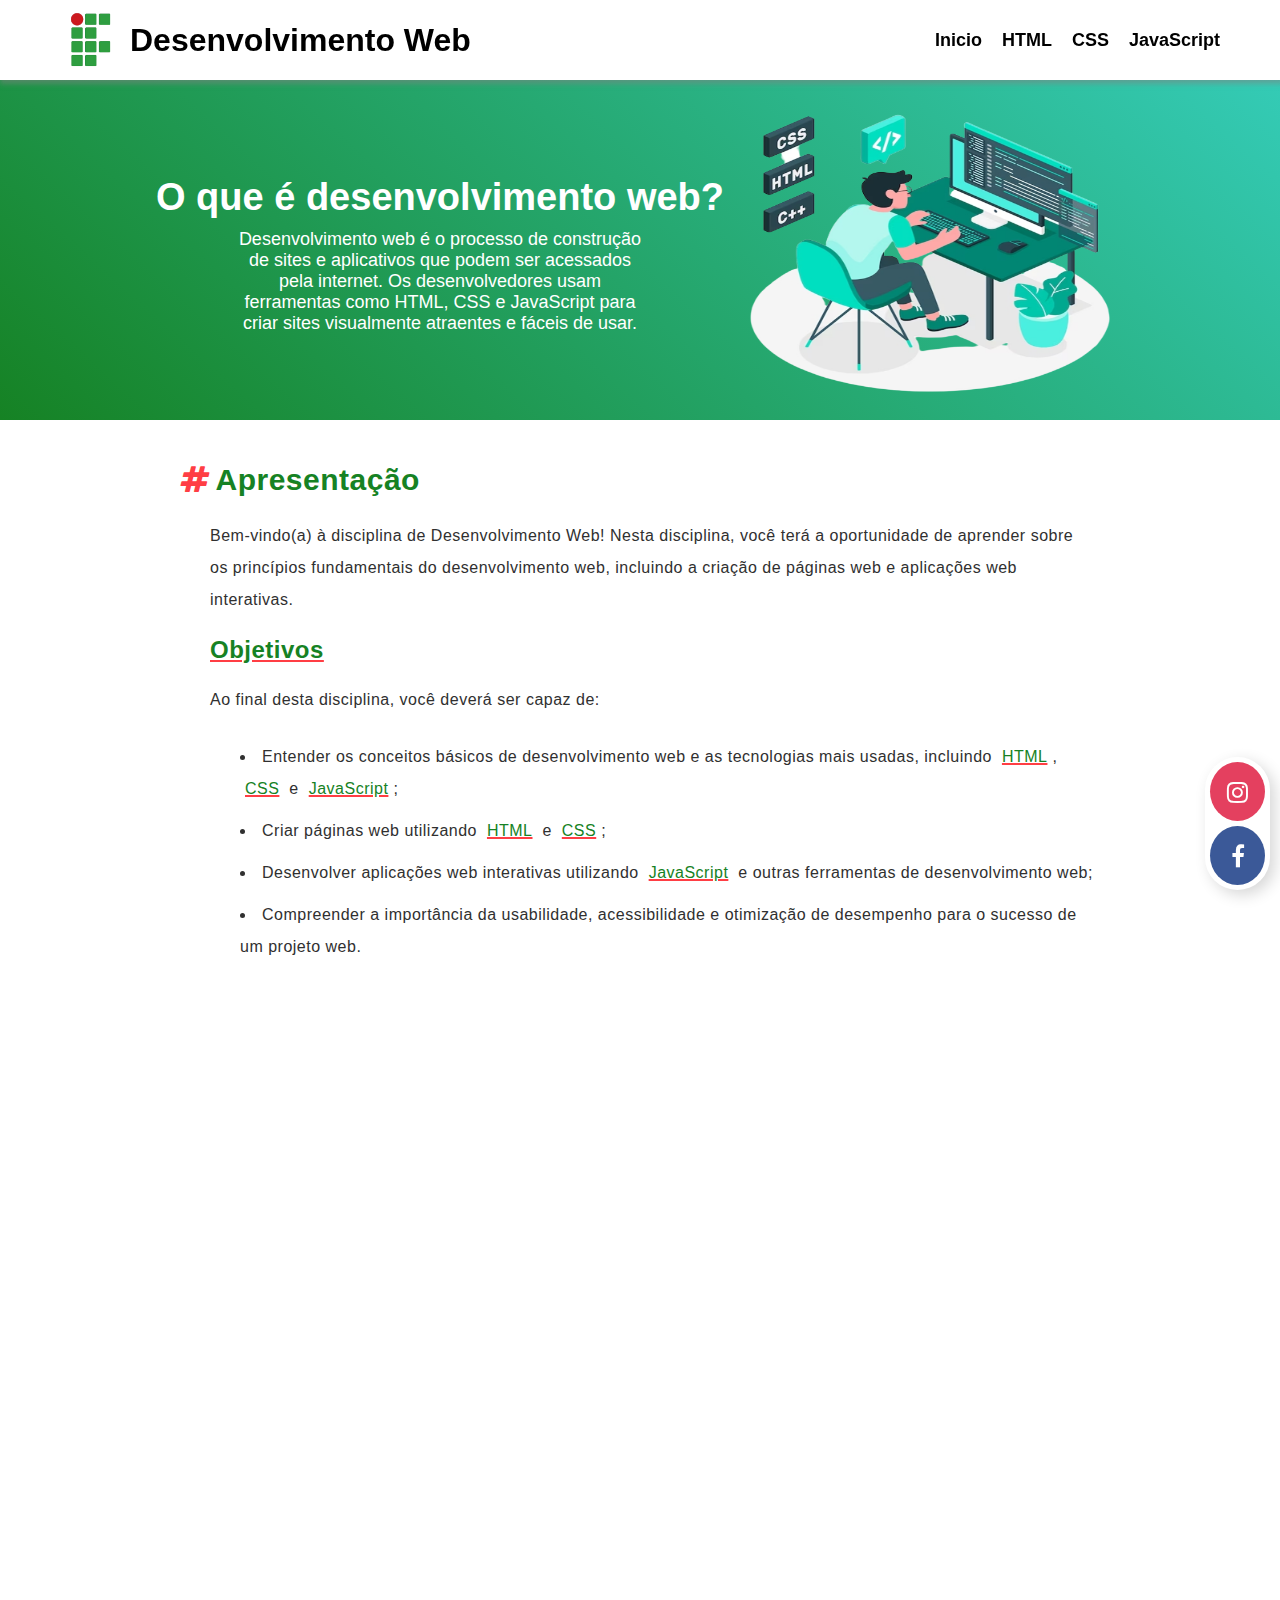
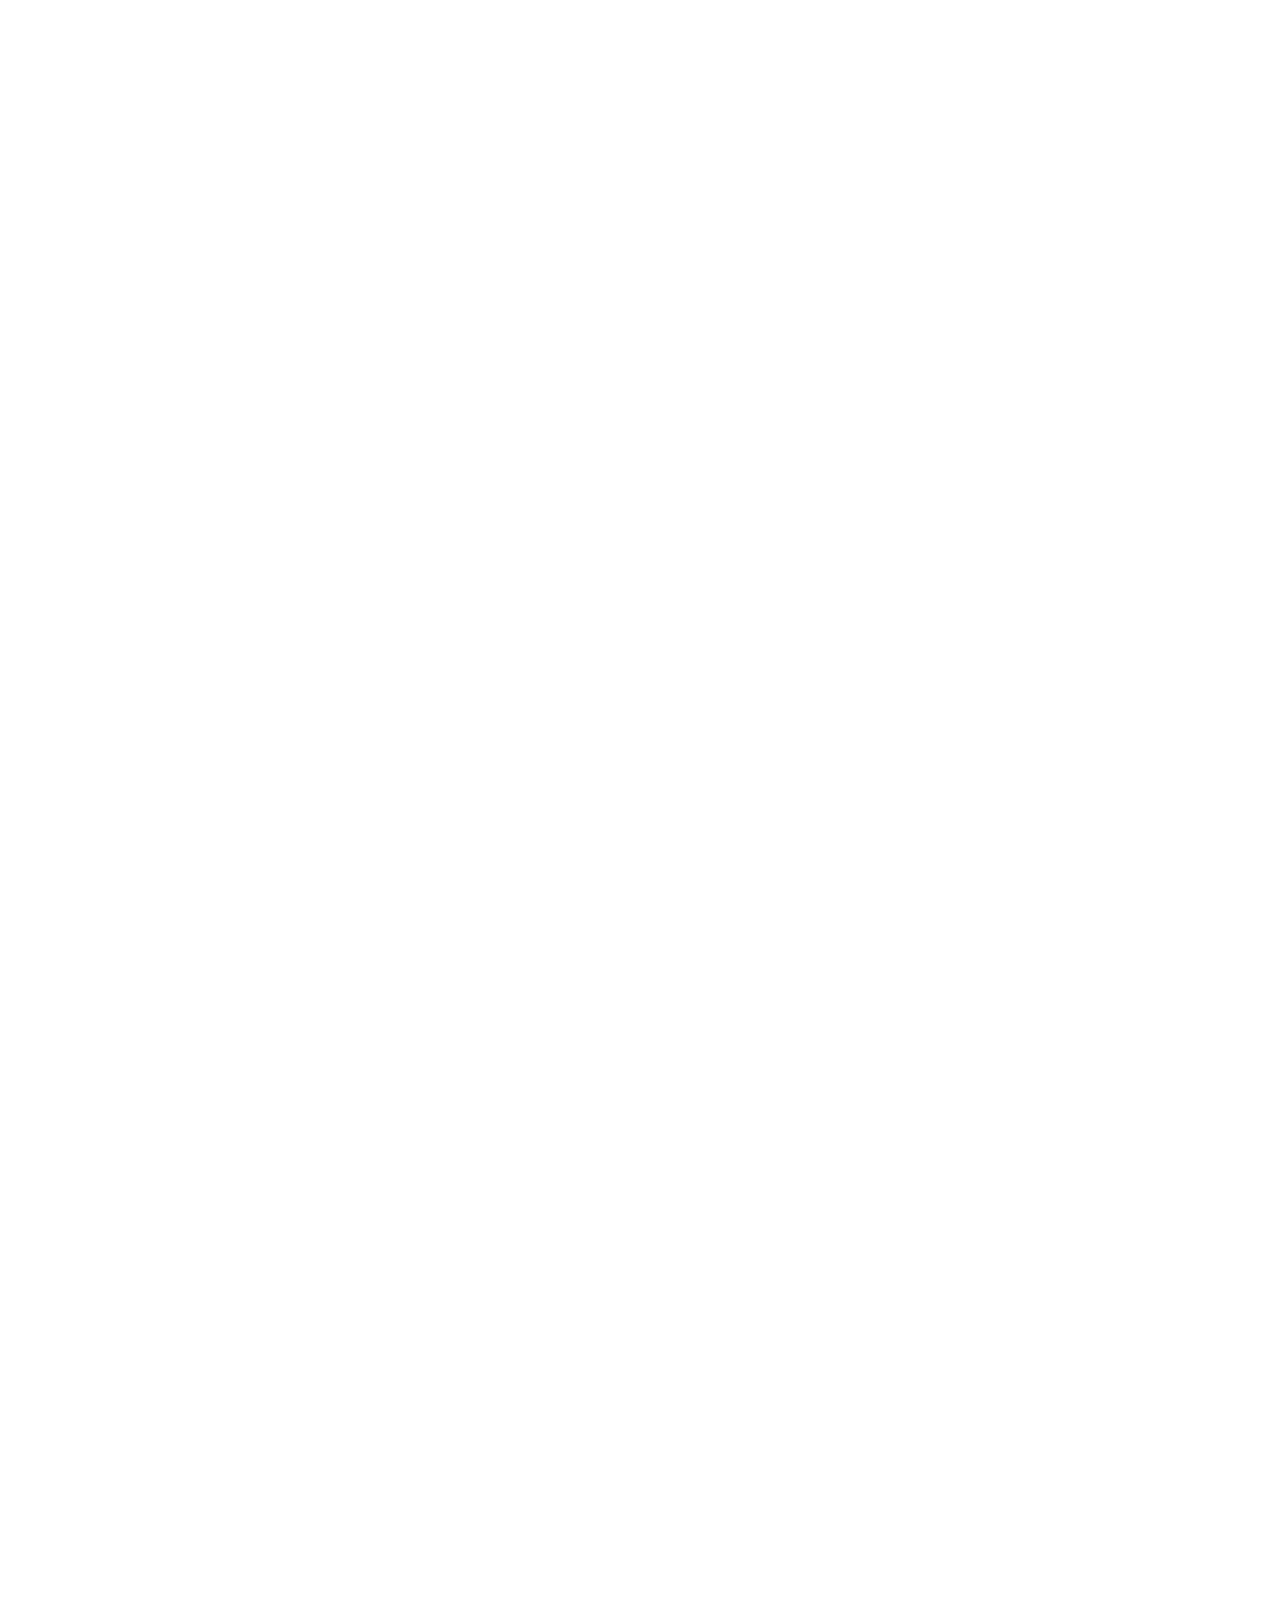
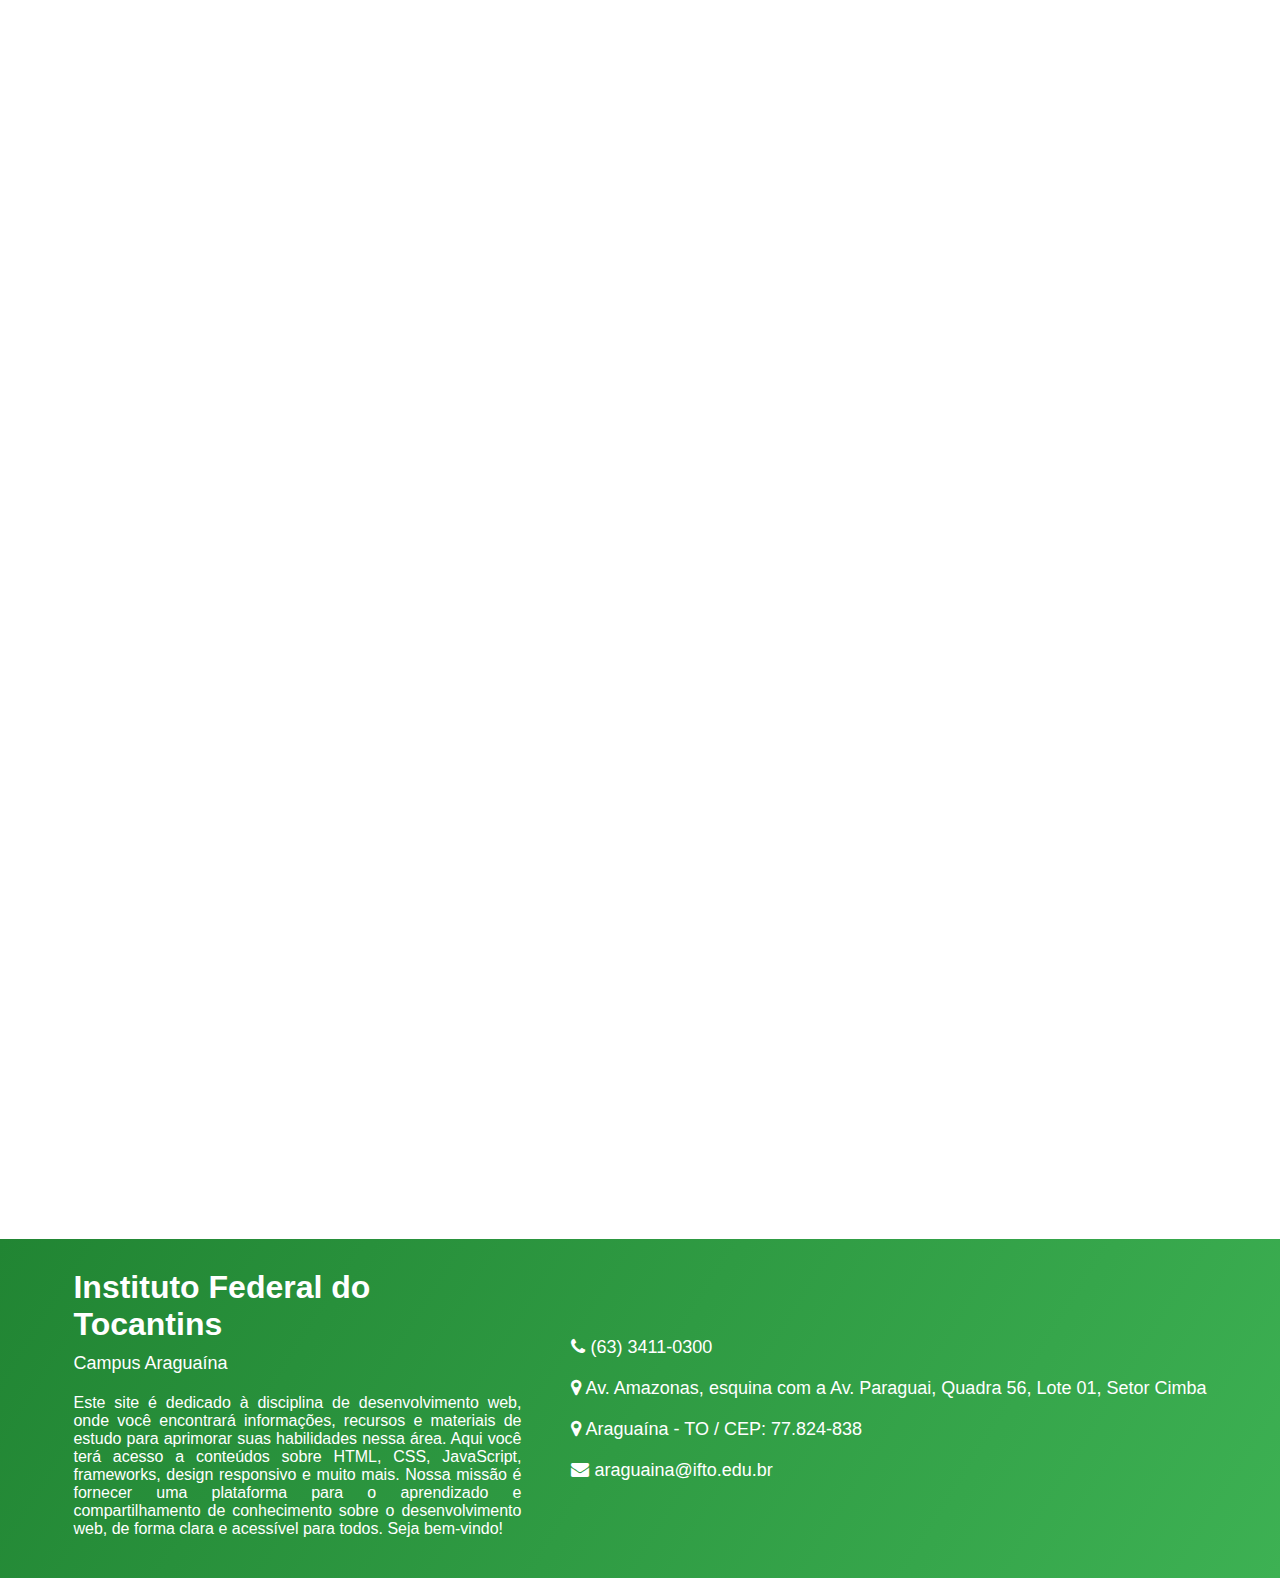
<file: index.html>
<!DOCTYPE html>
<html lang="pt-BR">
<head>
    <meta charset="UTF-8">
    <meta http-equiv="X-UA-Compatible" content="IE=edge">
    <meta name="viewport" content="width=device-width, initial-scale=1.0">
    <link rel="stylesheet" href="styles/style.css">
    <link href="https://maxcdn.bootstrapcdn.com/font-awesome/4.7.0/css/font-awesome.min.css" rel="stylesheet">
    <title>Desenvolvimento Web</title>
</head>
<body>
    <header>
        <div class="headerLeft">
            <img src="img/logo.png" alt="IFTO Logo">
            <a href="index.html">
                <h1>Desenvolvimento Web</h1>
            </a>
        </div>
        <div class="headerRight">
            <nav>
                <ul>
                    <li><a href="#">Inicio</a></li>
                    <li><a href="html.html">HTML</a></li>
                    <li><a href="css.html">CSS</a></li>
                    <li><a href="javascript.html">JavaScript</a></li>
                </ul>
            </nav>
        </div>
    </header>
    <main>
        <section class="mainSection"> <!-- Apresentação -->
            <div class="mainLeft revealPull activePull">
                <h1>O que é desenvolvimento web?</h1>
                <p>Desenvolvimento web é o processo de construção de sites e aplicativos que podem ser acessados pela internet. Os desenvolvedores usam ferramentas como HTML, CSS e JavaScript para criar sites visualmente atraentes e fáceis de usar.</p>
            </div>
            <div class="mainRight revealPull activePull">
                <img src="img/Programming.png" alt="">
            </div>
            
        </section>
        <section class="section reveal active">
            <h1><span class="fa fa-hashtag icon"></span>Apresentação</h1>
            <p>Bem-vindo(a) à disciplina de Desenvolvimento Web! Nesta disciplina, você terá a oportunidade de aprender sobre os princípios fundamentais do desenvolvimento web, incluindo a criação de páginas web e aplicações web interativas.</p>
            <h2>Objetivos</h2>
            <p>Ao final desta disciplina, você deverá ser capaz de:</p>
            <ul>
                <li>Entender os conceitos básicos de desenvolvimento web e as tecnologias mais usadas, incluindo <span class="hlt">HTML</span>, <span class="hlt">CSS</span> e <span class="hlt">JavaScript</span>;</li>
                <li>Criar páginas web utilizando <span class="hlt">HTML</span> e <span class="hlt">CSS</span>;</li>
                <li>Desenvolver aplicações web interativas utilizando <span class="hlt">JavaScript</span> e outras ferramentas de desenvolvimento web;</li>
                <li>Compreender a importância da usabilidade, acessibilidade e otimização de desempenho para o sucesso de um projeto web.</li>
            </ul>
        </section>
        <hr class="reveal">
        <section class="section reveal"> <!-- Conteúdo Programático -->
            <h1><span class="fa fa-hashtag icon"></span>Conteúdo Programático</h1>
            <p>A disciplina de Desenvolvimento Web é composta pelos seguintes tópicos:</p>
            <h2>Introdução ao Desenvolvimento Web</h2>
            <ul>
                <li>Conceitos básicos de desenvolvimento web;</li>
                <li>Linguagem de marcação: <span class="hlt">HTML</span></li>
                <li>Folhas de estilo: <span class="hlt">CSS</span></li>
                <li>Linguagens de programação: <span class="hlt">JavaScript</span></li>
                <li>Frameworks e bibliotecas.</li>
            </ul>
            <h2>Criação de Páginas Web com HTML e CSS</h2>
            <ul>
                <li>Estrutura básica de um documento <span class="hlt">HTML</span></li>
                <li>Elementos <span class="hlt">HTML</span>: cabeçalho, parágrafos, listas, imagens, links</li>
                <li>Estilo de elementos com <span class="hlt">CSS</span>: cor, fonte, tamanho, margem, preenchimento</li>
                <li>Seletores <span class="hlt">CSS</span>: classes e IDs</li>
                <li><span class="hlt">Box model</span></li>
            </ul>
            <h2>Desenvolvimento de Aplicações Web com JavaScript</h2>
            <ul>
                <li>Introdução ao <span class="hlt">JavaScript</span>: variáveis, tipos de dados, operadores;</li>
                <li>Manipulação do <span class="hlt">DOM</span>: eventos, manipulação de elementos</li>
                <li>Funções</li>
                <li>Trabalhando com <span class="hlt">AJAX</span></li>
                <li>Desenvolvimento de aplicações web interativas</li>
            </ul>
            <h2>Usabilidade, Acessibilidade e Otimização de Desempenho</h2>
            <ul>
                <li>Princípios de usabilidade em web design</li>
                <li>Acessibilidade: padrões, tecnologias assistivas e boas práticas</li>
                <li>Otimização de desempenho em projetos web</li>
                <li>Ferramentas de teste e depuração</li>
            </ul>
            <h2>Tópicos Avançados em Desenvolvimento Web</h2>
            <ul>
                <li>Desenvolvimento de aplicações web responsivas</li>
                <li>Trabalhando com <span class="hlt">APIs</span></li>
                <li>Segurança em projetos web</li>
                <li>Técnicas de <span class="hlt">SEO</span></li>
            </ul>
        </section>
        <hr class="reveal">
        <section class="section reveal"> <!-- Material de aula-->
            <h1><span class="fa fa-hashtag icon"></span>Material de aula</h1>
            <p>Nesta seção, você encontrará links para materiais adicionais que complementam as aulas teóricas e práticas da disciplina de Desenvolvimento Web. Aproveite para aprimorar seus conhecimentos e praticar suas habilidades!</p>
            <h2>Exercícios e Atividades Práticas</h3>
            <ul>
                <li><a target="_blank" href="https://www.codecademy.com/learn/learn-html">Codecademy: HTML</a></li>
                <li><a target="_blank" href="https://www.codecademy.com/learn/learn-css">Codecademy: CSS</a></li>
                <li><a target="_blank" href="https://www.codecademy.com/learn/introduction-to-javascript">Codecademy: JavaScript</a></li>
                <li><a target="_blank" href="https://www.freecodecamp.org/learn/responsive-web-design/">FreeCodeCamp: Responsive Web Design Certification</a></li>
                <li><a target="_blank" href="https://www.w3schools.com/html/exercise.asp">W3Schools: HTML Exercises</a></li>
                <li><a target="_blank" href="https://www.w3schools.com/css/exercise.asp">W3Schools: CSS Exercises</a></li>
                <li><a target="_blank" href="https://www.w3schools.com/js/exercise.asp">W3Schools: JavaScript Exercises</a></li>
            </ul>
            <h2>Recursos de Aprendizagem</h3>
            <ul>
                <li><a target="_blank" href="https://developer.mozilla.org/en-US/docs/Web">Mozilla Developer Network: Web Docs</a></li>
                <li><a target="_blank" href="https://www.w3schools.com/">W3Schools</a></li>
                <li><a target="_blank" href="https://css-tricks.com/">CSS-Tricks</a></li>
                <li><a target="_blank" href="https://www.smashingmagazine.com/">Smashing Magazine</a></li>
                <li><a target="_blank" href="https://alistapart.com/">A List Apart</a></li>
                <li><a target="_blank" href="https://stackoverflow.com/">Stack Overflow</a></li>
            </ul>
            <h2>Ferramentas e Softwares</h3>
            <ul>
                <li><a target="_blank" href="https://code.visualstudio.com/">Visual Studio Code</a></li>
                <li><a target="_blank" href="https://atom.io/">Atom</a></li>
                <li><a target="_blank" href="https://www.sublimetext.com/">Sublime Text</a></li>
                <li><a target="_blank" href="https://developers.google.com/web/tools/chrome-devtools">Chrome DevTools</a></li>
                <li><a target="_blank" href="https://developer.mozilla.org/en-US/docs/Tools">Firefox Developer Tools</a></li>
            </ul>
        </section>
        <hr class="reveal">
        <section class="section revealPull"> <!-- Professores-->
            <h1><span class="fa fa-hashtag icon"></span>Professores</h1>
            <p>Conheça os professores responsáveis por lecionar a disciplina de Desenvolvimento Web e saiba como entrar em contato com eles</p>
            <div class="teacherInfo">
                <div class="teacherProfile">
                    <img class="profileImage" src="img/Iury.jpg" alt="Professor Iury">
                    <h2 class="profileName">Iury Gomes de Oliveira</h2>
                </div>
                <div class="teacherData">
                    
                    <ul>
                        <li>Professor no Instituto Federal do Tocantins - IFTO</li>
                        <li>Desenvolvedor com perfil Full Stack</li>
                        <li>Bacharelado em Ciência da Computação</li>
                        <li>Pós-graduação em Gestão de TI</li>
                        <li>Mestrando em Ciência da Computação na UFBA na linha de Ciência de dados</li>
                    </ul>
                    <div class="social-buttons">
                        <a href="https://github.com/iurygdeoliveira" target="_blank" class="social-button github">
                            <i class="fa fa-github" aria-hidden="true"></i> Github
                        </a>
                        <a href="https://www.linkedin.com/in/iurygdeoliveira/" target="_blank" class="social-button linkedin">
                          <i class="fa fa-linkedin" aria-hidden="true"></i> LinkedIn
                        </a>
                    </div>  
                </div>
            </div>
        </section>
    </main>
    <footer>
        <div class="footerRow">
            <div class="footerInfo">
                <h1>Instituto Federal do Tocantins</h1>
                <p id="campus">Campus Araguaína</p>
                <p>Este site é dedicado à disciplina de desenvolvimento web, onde você encontrará informações, recursos e materiais de
                    estudo para aprimorar suas habilidades nessa área. Aqui você terá acesso a conteúdos sobre HTML, CSS, JavaScript,
                    frameworks, design responsivo e muito mais. Nossa missão é fornecer uma plataforma para o aprendizado e
                    compartilhamento de conhecimento sobre o desenvolvimento web, de forma clara e acessível para todos. Seja bem-vindo!
                </p>
            </div>
            <div class="footerContact">
                <p><i class="fa fa-phone" aria-hidden="true"></i> (63) 3411-0300</p>
                <p><i class="fa fa-map-marker" aria-hidden="true"></i> Av. Amazonas, esquina com a Av. Paraguai, Quadra 56, Lote 01, Setor Cimba</p>
                <p><i class="fa fa-map-marker" aria-hidden="true"></i> Araguaína - TO  / CEP: 77.824-838 </p>
                <p><i class="fa fa-envelope" aria-hidden="true"></i> araguaina@ifto.edu.br</p>
            </div>
        </div>
    </footer>
    <div class="footerSocial">
        <a href="https://www.instagram.com/ifto.araguaina/" target="_blank" class="social-button instagram circle">
            <i class="fa fa-instagram" aria-hidden="true"></i>
        </a>
        <a href="https://www.facebook.com/CampusAraguainaIFTO/?locale=pt_BR" target="_blank" class="social-button facebook circle">
            <i class="fa fa-facebook" aria-hidden="true"></i>
        </a>
    </div>
    <script src="scripts/onLoad.js"></script>
    <script src="scripts/scrollAnimated.js"></script>
</body>
</html>
</file>
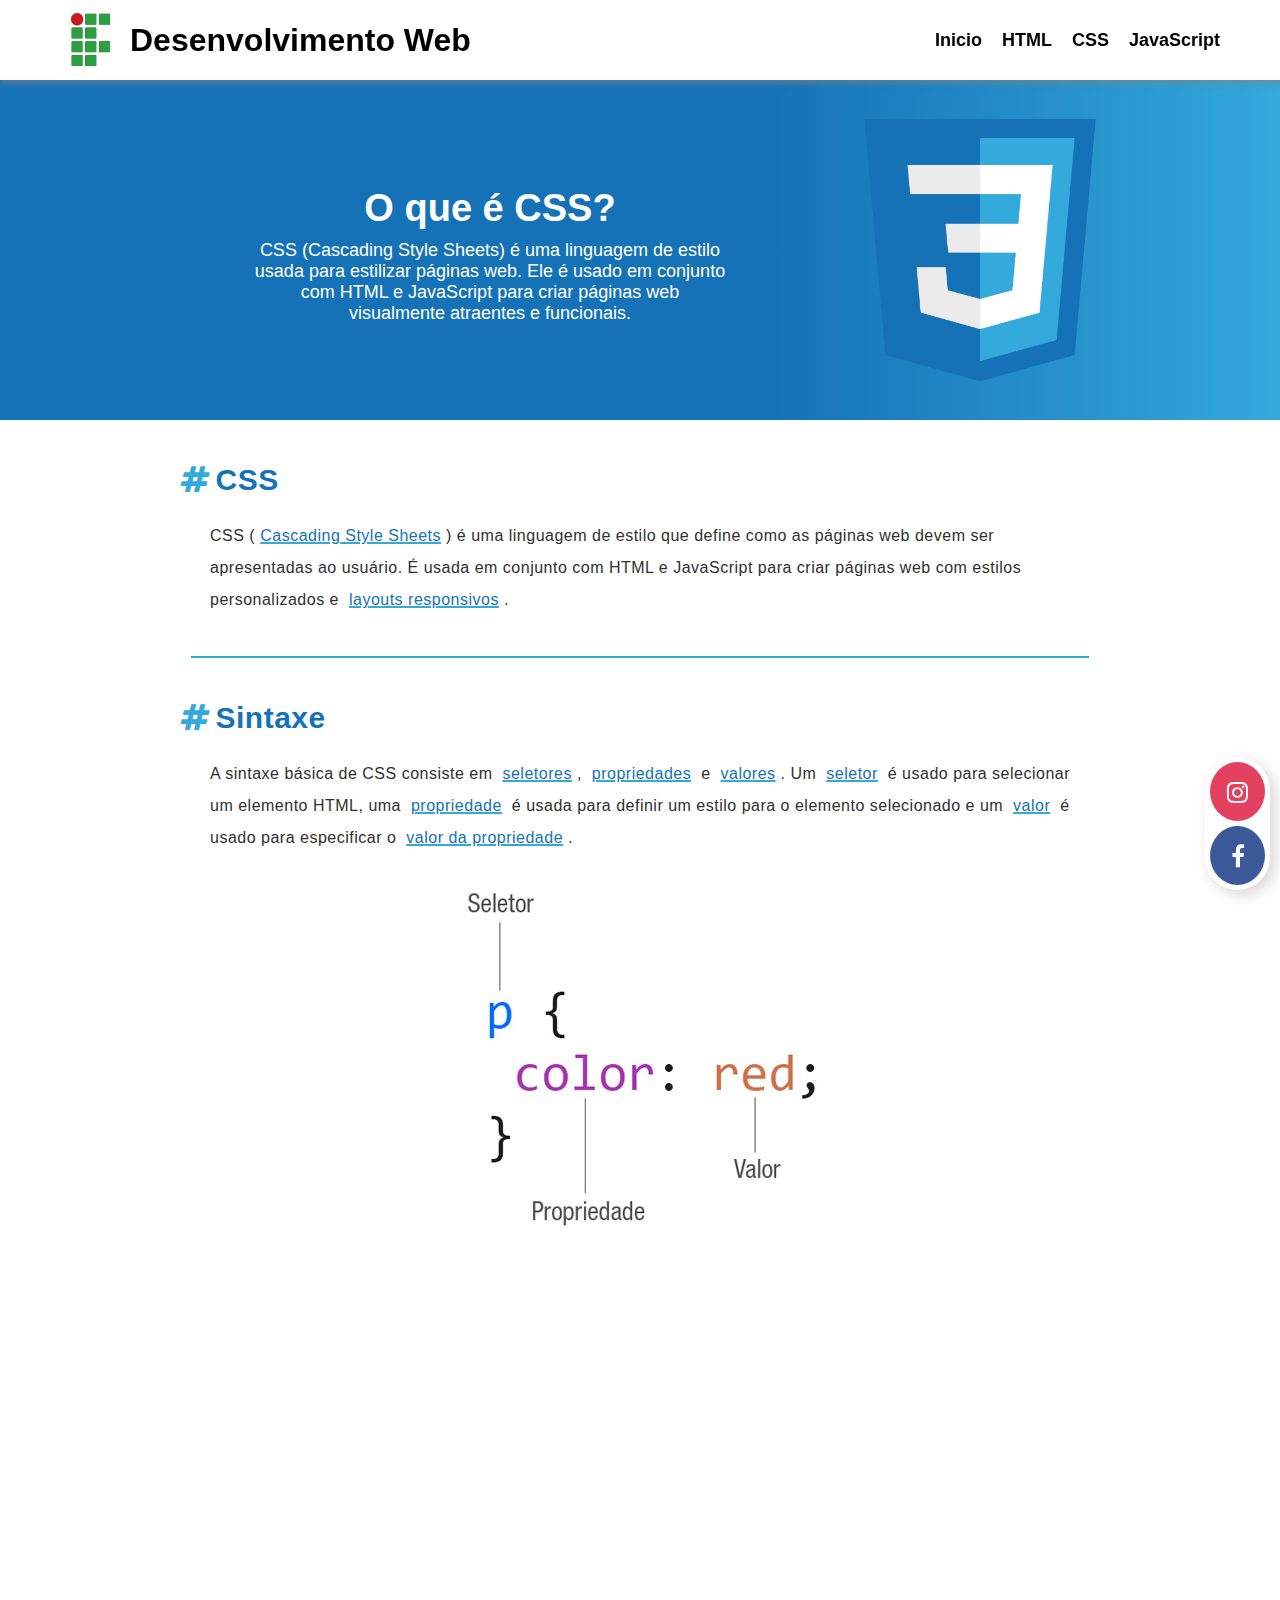
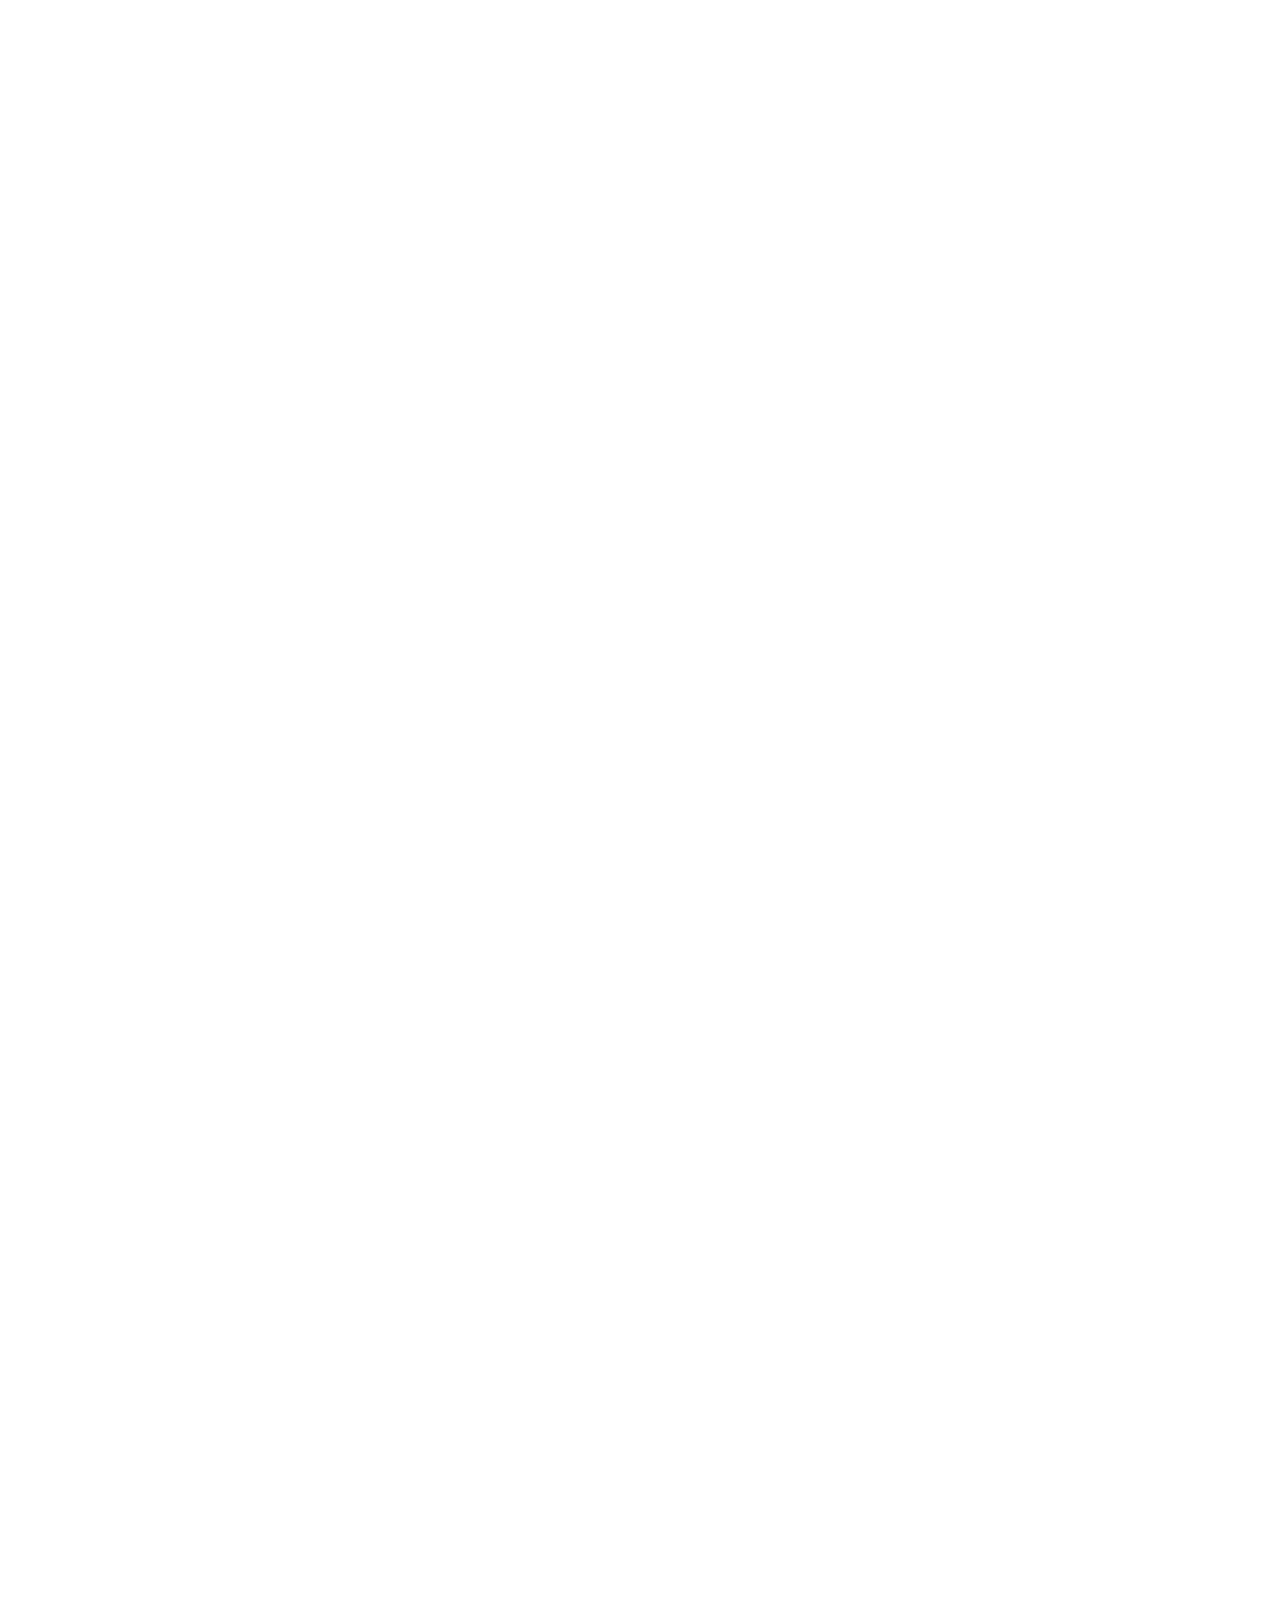
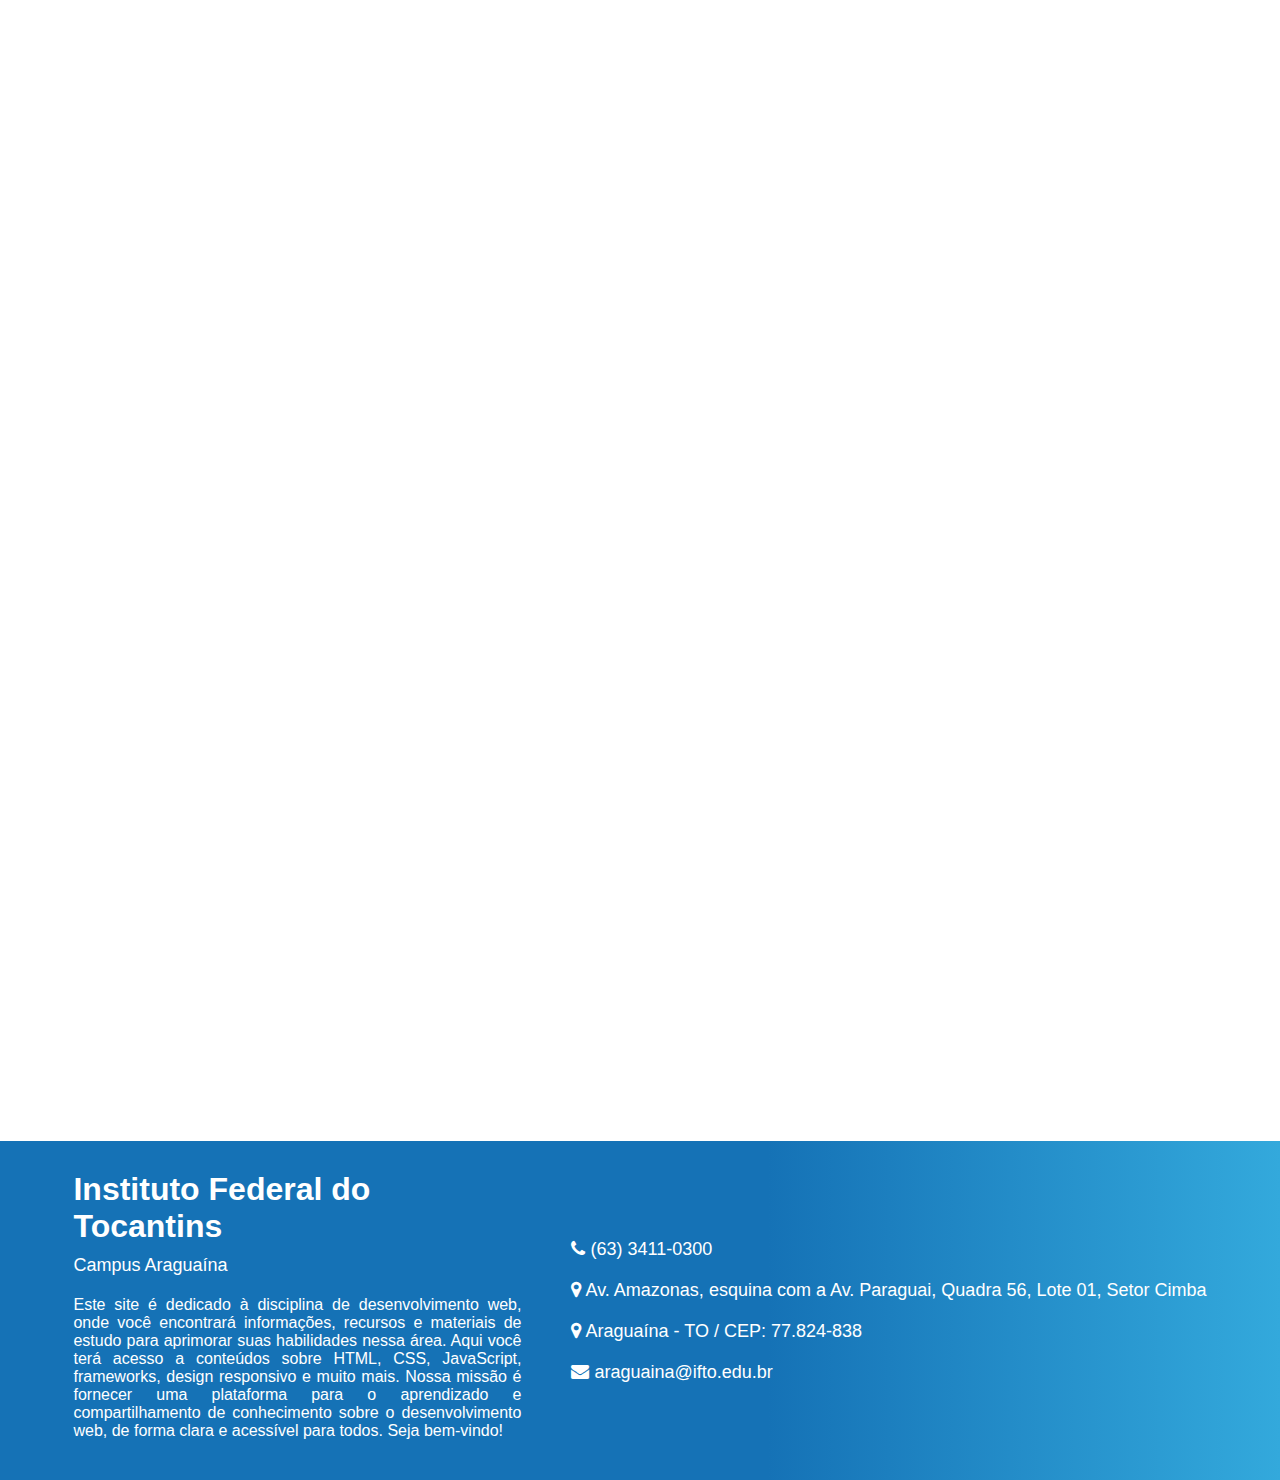
<file: css.html>
<!DOCTYPE html>
<html lang="pt-BR">
<head>
    <meta charset="UTF-8">
    <meta http-equiv="X-UA-Compatible" content="IE=edge">
    <meta name="viewport" content="width=device-width, initial-scale=1.0">
    <link rel="stylesheet" href="styles/style.css">
    <link rel="stylesheet" href="styles/cssTheme.css">
    <link href="https://maxcdn.bootstrapcdn.com/font-awesome/4.7.0/css/font-awesome.min.css" rel="stylesheet">
    <title>Desenvolvimento Web</title>
</head>
<body>
    <header>
        <div class="headerLeft">
            <img src="img/logo.png" alt="não faço ideia">
            <a href="index.html">
                <h1>Desenvolvimento Web</h1>
            </a>
        </div>
        <div class="headerRight">
            <nav>
                <ul>
                    <li><a href="index.html">Inicio</a></li>
                    <li><a href="html.html">HTML</a></li>
                    <li><a href="#">CSS</a></li>
                    <li><a href="javascript.html">JavaScript</a></li>
                </ul>
            </nav>
        </div>
    </header>
    <main>
        <section class="mainSection"> 
            <div class="mainLeft revealPull activePull">
                <h1>O que é CSS?</h1>
                <p>CSS (Cascading Style Sheets) é uma linguagem de estilo usada para estilizar páginas web. Ele é usado em conjunto com HTML e JavaScript para criar páginas web visualmente atraentes e funcionais.</p>
            </div>
            <div class="mainRight revealPull activePull">
                <img src="img/CSS.png" alt="">
            </div>
            
        </section>
        <section class="section reveal active">
            <h1><span class="fa fa-hashtag icon"></span>CSS</h1>
            <p>CSS (<span class="hlt">Cascading Style Sheets</span>) é uma linguagem de estilo que define como as páginas web devem ser apresentadas ao usuário. É usada em conjunto com HTML e JavaScript para criar páginas web com estilos personalizados e <span class="hlt">layouts responsivos</span>.</p>
        </section>
        <hr class="reveal active">
        <section class="section reveal active"> 
            <h1><span class="fa fa-hashtag icon"></span>Sintaxe</h1>
            <p>A sintaxe básica de CSS consiste em <span class="hlt">seletores</span>, <span class="hlt">propriedades</span> e <span class="hlt">valores</span>. Um <span class="hlt">seletor</span> é usado para selecionar um elemento HTML, uma <span class="hlt">propriedade</span> é usada para definir um estilo para o elemento selecionado e um <span class="hlt">valor</span> é usado para especificar o <span class="hlt">valor da propriedade</span>.</p>
            <div id="imgExample">
                <img src="img/cssSintax.jpg" alt="Exemplo da sintaxe do css">
            </div>
        </section>
        <hr class="reveal">
        <section class="section reveal"> 
            <h1><span class="fa fa-hashtag icon"></span>Box Model</h1>
            <p>O <span class="hlt">box model</span> em CSS é a maneira como os elementos HTML são tratados como caixas retangulares que podem ser dimensionadas, posicionadas e estilizadas. O modelo de caixa consiste em quatro áreas: <span class="hlt">conteúdo</span>, <span class="hlt">preenchimento</span>, <span class="hlt">borda</span> e <span class="hlt">margem</span>.</p>
            <div id="imgExample">
                <img src="img/box-model.png" alt="Box Model CSS">
            </div>
        </section>
        <hr class="reveal">
        <section class="section reveal"> 
            <h1><span class="fa fa-hashtag icon"></span>Propriedades de estilo</h1>
            <p>Existem muitas propriedades de estilo diferentes em CSS que podem ser usadas para estilizar elementos HTML. Aqui estão alguns exemplos de propriedades comuns:</p>
            <ul>
                <li><span class="hlt">Cor</span>: color</li>
                <li><span class="hlt">Fonte</span>: font-family, font-size, font-weight</li>
                <li><span class="hlt">Tamanho</span>: width, height</li>
                <li><span class="hlt">Fundo</span>: background-color, background-image</li>
                <li><span class="hlt">Posicionamento</span>: position, top, right, bottom, left</li>
                <li><span class="hlt">Animações</span>: animation, transition</li>
                <li><span class="hlt">Transformações</span>: transform</li>
            </ul>
        </section>
        <hr class="reveal">
        <section class="section reveal"> 
            <h1><span class="fa fa-hashtag icon"></span>Seletores</h1>
            <p>Existem vários tipos diferentes de seletores em CSS que podem ser usados para selecionar elementos HTML. Aqui estão alguns exemplos de seletores comuns:</p>
            <ul>
                <li><span class="hlt">Seletor de elemento</span>: seleciona um tipo de elemento específico, como p, h1 ou img.</li>
                <li><span class="hlt">Seletor de classe</span>: seleciona um ou mais elementos que têm uma classe específica, como .classe.</li>
                <li><span class="hlt">Seletor de ID</span>: seleciona um elemento com um ID específico, como #id.</li>
                <li><span class="hlt">Seletor de atributo</span>: seleciona elementos que têm um atributo específico, como [type="text"].</li>
            </ul>
        </section>
        <hr class="reveal">
        <section class="section reveal"> 
            <h1><span class="fa fa-hashtag icon"></span>Especificidade</h1>
            <p>A <span class="hlt">especificidade</span> em CSS é a maneira como o CSS determina qual estilo deve ser aplicado a um elemento quando existem vários estilos conflitantes. A especificidade é determinada pelo número de seletores e propriedades em um estilo.</p>
            <ul>
                <li><span class="hlt">Seletor de ID</span>: 100 pontos de especificidade</li>
                <li><span class="hlt">Seletor de classe</span>, <span class="hlt">seletor de atributo</span> e <span class="hlt">seletor de pseudoclasse</span>: 10 pontos de especificidade</li>
                <li><span class="hlt">Seletor de elemento</span> e <span class="hlt">seletor de pseudoelemento</span>: 1 ponto de especificidade</li>
            </ul>
        </section>
        <hr class="reveal">
        <section class="section reveal"> 
            <h1><span class="fa fa-hashtag icon"></span>Responsividade</h1>
            <p>Os <span class="hlt">layouts responsivos</span> em CSS são layouts que se adaptam a diferentes tamanhos de tela e dispositivos. Existem várias técnicas diferentes que podem ser usadas para criar layouts responsivos em CSS, incluindo:</p>
            <ul>
                <li><span class="hlt">Media queries</span>: permitem definir estilos diferentes com base no tamanho da tela ou do dispositivo.</li>
                <li><span class="hlt">Unidades flexíveis</span>: permitem dimensionar elementos com base no tamanho da tela ou do dispositivo.</li>
                <li><span class="hlt">Grid systems</span>: permitem criar layouts de grade flexíveis que se adaptam a diferentes tamanhos de tela.</li>
            </ul>
        </section>
        <hr class="reveal">
        <section class="section reveal"> 
            <h1><span class="fa fa-hashtag icon"></span>Frameworks CSS</h1>
            <p>Além das técnicas de responsividade mencionadas anteriormente, existem também os <span class="hlt">frameworks</span> CSS, que são coleções de estilos pré-definidos e componentes que podem ser usados para criar rapidamente layouts e designs para páginas web. Alguns exemplos de frameworks CSS populares incluem:</p>
            <ul>
                <li><span class="hlt">Bootstrap</span>: um dos frameworks CSS mais populares e amplamente utilizados, criado pelo Twitter. Ele inclui um conjunto de componentes prontos para uso, como botões, formulários e tabelas, bem como estilos pré-definidos para tipografia, cores e espaçamento.</li>
                <li><span class="hlt">Materialize</span>: um framework CSS baseado na linguagem de design Material do Google. Ele inclui componentes como cartões, botões flutuantes e barras de navegação, bem como estilos pré-definidos para cores, tipografia e espaçamento.</li>
                <li><span class="hlt">Foundation</span>: um framework CSS que oferece uma ampla gama de componentes e estilos pré-definidos para criar layouts e designs responsivos.</li>
            </ul>
        </section>
        <hr class="reveal">
        <section class="section reveal"> 
            <h1><span class="fa fa-hashtag icon"></span>Conclusão</h1>
            <p>CSS é uma parte fundamental do desenvolvimento web e permite que os desenvolvedores criem estilos personalizados para suas páginas e aplicativos web. Ao entender os conceitos básicos de CSS, as propriedades de estilo, seletores, especificidade e técnicas de responsividade, os desenvolvedores podem criar layouts flexíveis e estilos personalizados para atender às necessidades de seus usuários.</p>
        </section>
    </main>
    <footer class="mainFooter">
        <div class="footerRow">
            <div class="footerInfo">
                <h1>Instituto Federal do Tocantins</h1>
                <p id="campus">Campus Araguaína</p>
                <p>Este site é dedicado à disciplina de desenvolvimento web, onde você encontrará informações, recursos e materiais de
                    estudo para aprimorar suas habilidades nessa área. Aqui você terá acesso a conteúdos sobre HTML, CSS, JavaScript,
                    frameworks, design responsivo e muito mais. Nossa missão é fornecer uma plataforma para o aprendizado e
                    compartilhamento de conhecimento sobre o desenvolvimento web, de forma clara e acessível para todos. Seja bem-vindo!
                </p>
            </div>
            <div class="footerContact">
                <p><i class="fa fa-phone" aria-hidden="true"></i> (63) 3411-0300</p>
                <p><i class="fa fa-map-marker" aria-hidden="true"></i> Av. Amazonas, esquina com a Av. Paraguai, Quadra 56, Lote 01, Setor Cimba</p>
                <p><i class="fa fa-map-marker" aria-hidden="true"></i> Araguaína - TO  / CEP: 77.824-838 </p>
                <p><i class="fa fa-envelope" aria-hidden="true"></i> araguaina@ifto.edu.br</p>
            </div>
        </div>
    </footer>
    <div class="footerSocial">
        <a href="https://www.instagram.com/ifto.araguaina/" target="_blank" class="social-button instagram circle">
            <i class="fa fa-instagram" aria-hidden="true"></i>
        </a>
        <a href="https://www.facebook.com/CampusAraguainaIFTO/?locale=pt_BR" target="_blank" class="social-button facebook circle">
            <i class="fa fa-facebook" aria-hidden="true"></i>
        </a>
    </div>
    <script src="scripts/onLoad.js"></script>
    <script src="scripts/scrollAnimated.js"></script>
</body>
</html>
</file>
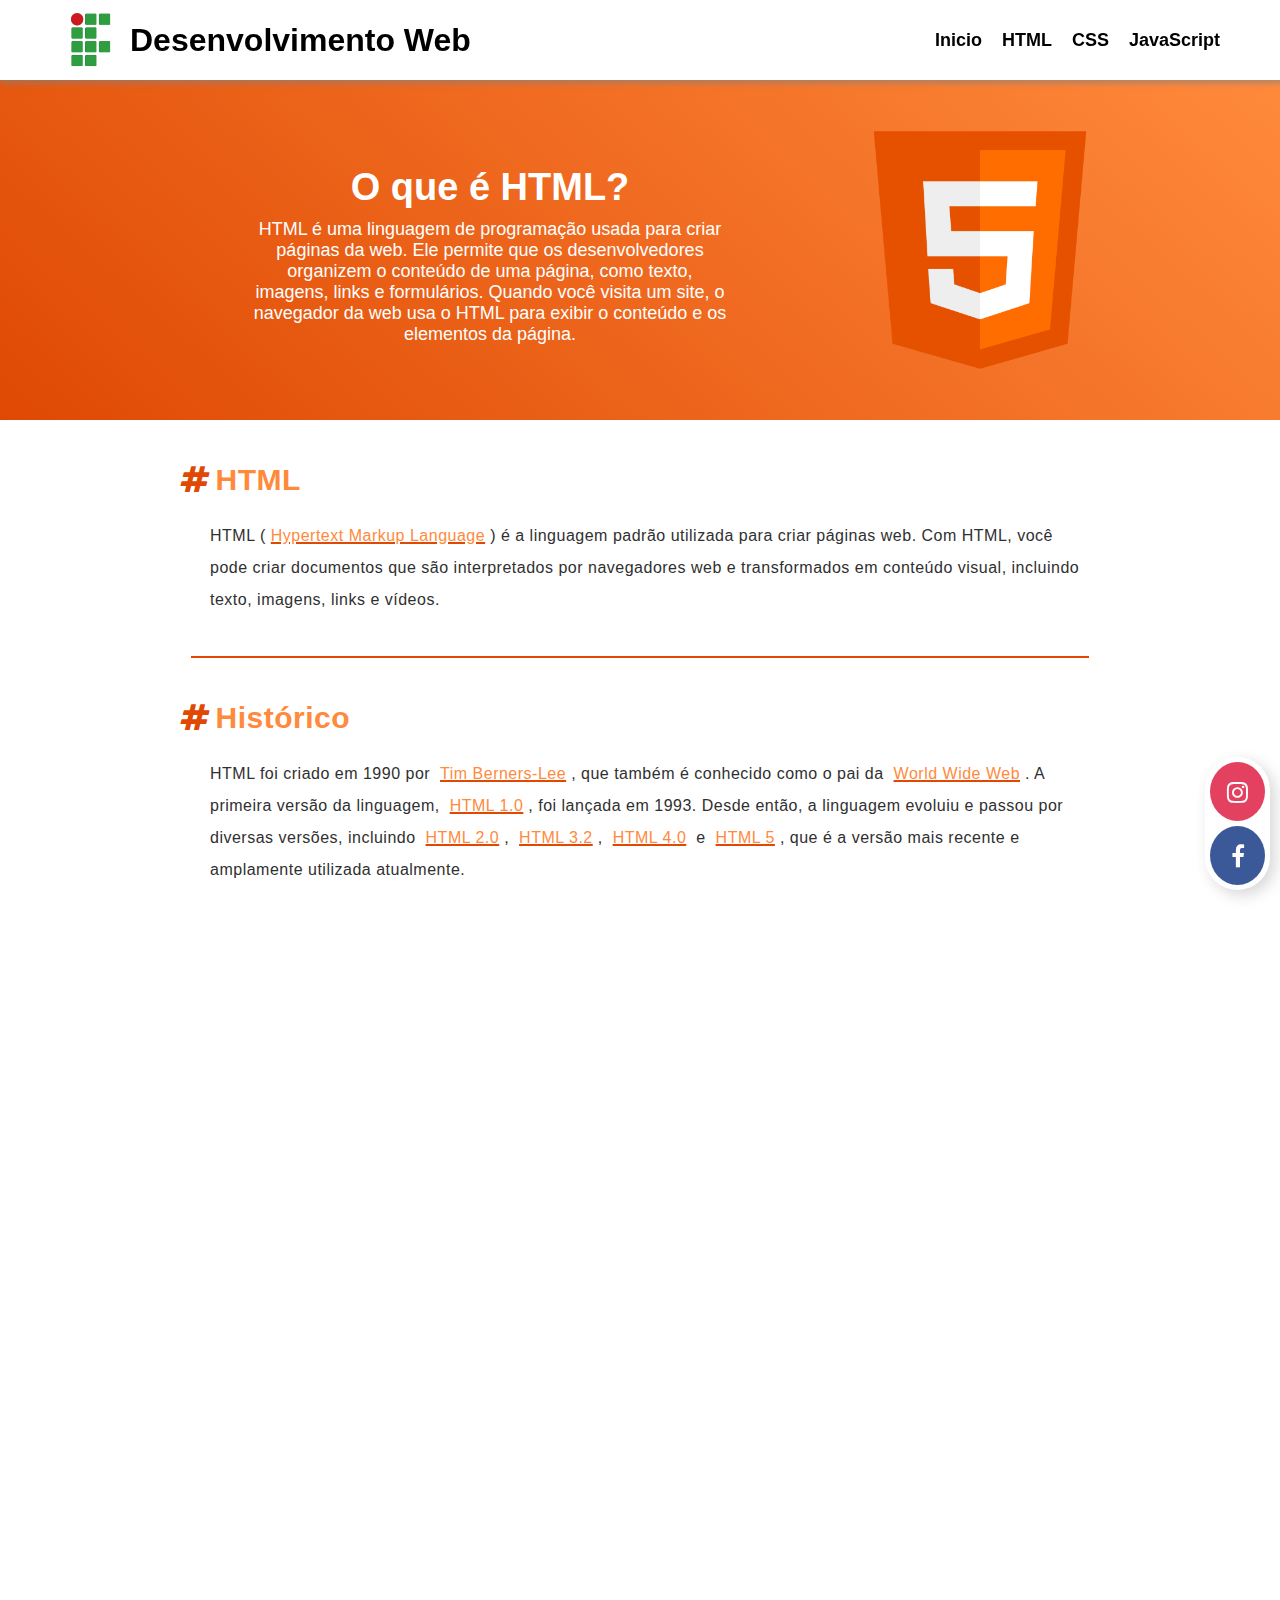
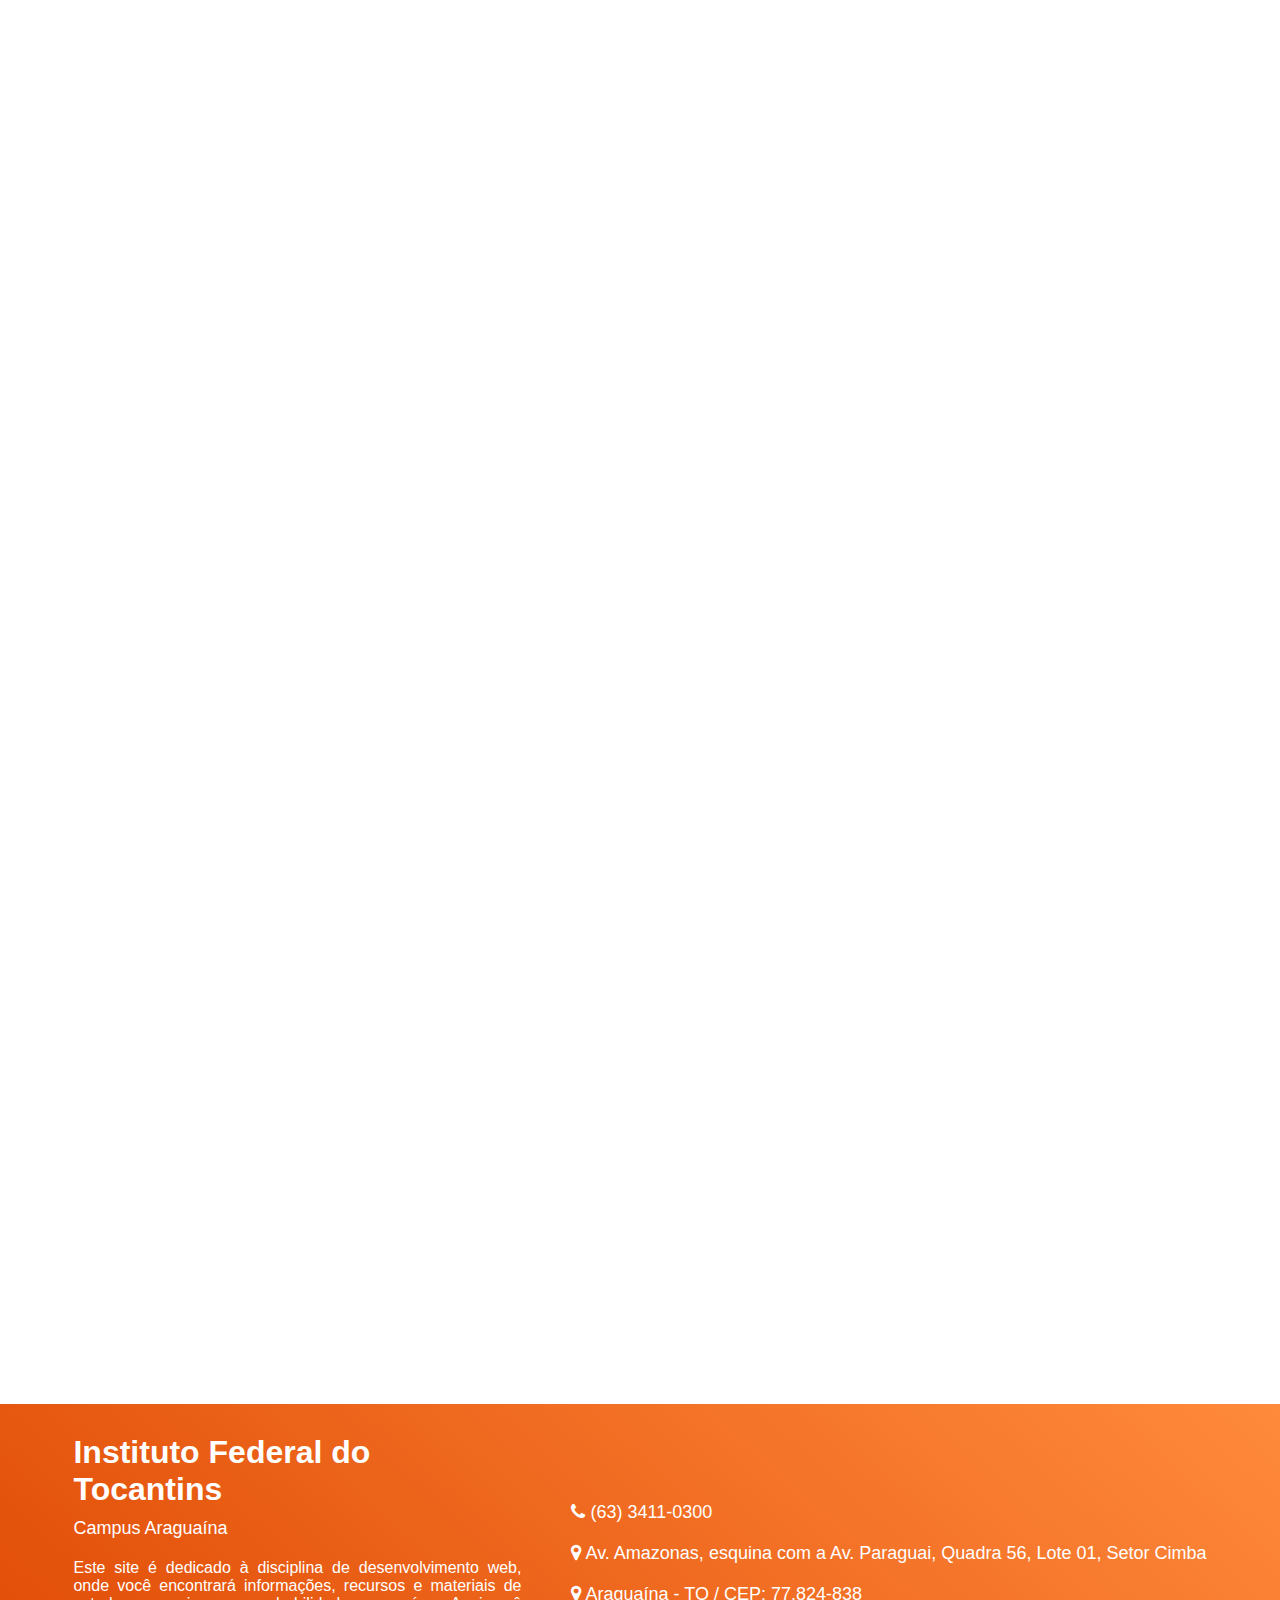
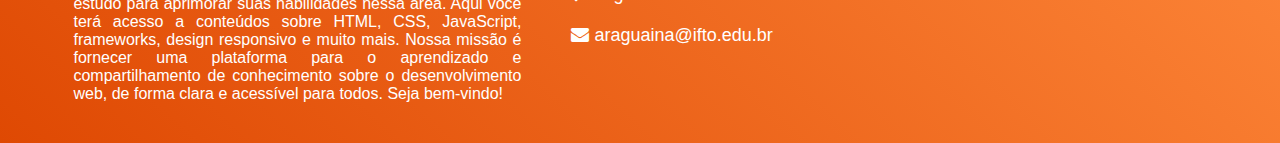
<file: html.html>
<!DOCTYPE html>
<html lang="pt-BR">
<head>
    <meta charset="UTF-8">
    <meta http-equiv="X-UA-Compatible" content="IE=edge">
    <meta name="viewport" content="width=device-width, initial-scale=1.0">
    <link rel="stylesheet" href="styles/style.css">
    <link rel="stylesheet" href="styles/htmlTheme.css">
    <link href="https://maxcdn.bootstrapcdn.com/font-awesome/4.7.0/css/font-awesome.min.css" rel="stylesheet">
    <title>Desenvolvimento Web</title>
</head>
<body>
    <header>
        <div class="headerLeft">
            <img src="img/logo.png" alt="não faço ideia">
            <a href="index.html">
                <h1>Desenvolvimento Web</h1>
            </a>
        </div>
        <div class="headerRight">
            <nav>
                <ul>
                    <li><a href="index.html">Inicio</a></li>
                    <li><a href="#">HTML</a></li>
                    <li><a href="css.html">CSS</a></li>
                    <li><a href="javascript.html">JavaScript</a></li>
                </ul>
            </nav>
        </div>
    </header>
    <main>
        <section class="mainSection"> 
            <div class="mainLeft revealPull activePull">
                <h1>O que é HTML?</h1>
                <p>HTML é uma linguagem de programação usada para criar páginas da web. Ele permite que os desenvolvedores organizem o conteúdo de uma página, como texto, imagens, links e formulários. Quando você visita um site, o navegador da web usa o HTML para exibir o conteúdo e os elementos da página.</p>
            </div>
            <div class="mainRight revealPull activePull">
                <img src="img/HTML.png" alt="">
            </div>
            
        </section>
        <section class="section reveal active">
            <h1><span class="fa fa-hashtag icon"></span>HTML</h1>
            <p>HTML (<span class="hlt">Hypertext Markup Language</span>) é a linguagem padrão utilizada para criar páginas web. Com HTML, você pode criar documentos que são interpretados por navegadores web e transformados em conteúdo visual, incluindo texto, imagens, links e vídeos.</p>
        </section>
        <hr class="reveal active">
        <section class="section reveal active"> 
            <h1><span class="fa fa-hashtag icon"></span>Histórico</h1>
            <p>HTML foi criado em 1990 por <span class="hlt">Tim Berners-Lee</span>, que também é conhecido como o pai da <span class="hlt">World Wide Web</span>. A primeira versão da linguagem, <span class="hlt">HTML 1.0</span>, foi lançada em 1993. Desde então, a linguagem evoluiu e passou por diversas versões, incluindo <span class="hlt">HTML 2.0</span>, <span class="hlt">HTML 3.2</span>, <span class="hlt">HTML 4.0</span> e <span class="hlt">HTML 5</span>, que é a versão mais recente e amplamente utilizada atualmente.</p>
        </section>
        <hr class="reveal">
        <section class="section reveal"> 
            <h1><span class="fa fa-hashtag icon"></span>Sintaxe</h1>
            <p>A sintaxe básica da linguagem HTML é relativamente simples, e é composta por <span class="hlt">tags HTML</span>, <span class="hlt">elementos</span> e <span class="hlt">atributos</span>. <span class="hlt">Tags HTML</span> são usadas para criar elementos na página, como títulos, parágrafos, imagens e links. <span class="hlt">Elementos</span> são os objetos criados pelas <span class="hlt">tags HTML</span>, enquanto os <span class="hlt">atributos</span> são usados para especificar informações adicionais sobre esses <span class="hlt">elementos</span>.</p>
            <p>Aqui está um exemplo básico de código HTML:</p>
            <div id="imgExample">
                <img src="img/htmlCodeExample.png" alt="Exemplo de código html">
            </div>
            <p>Neste exemplo, estamos criando uma página HTML com um <span class="hlt">título</span> "Título da página" e um <span class="hlt">cabeçalho</span> contendo um <span class="hlt">título</span> "Este é um título" e um <span class="hlt">parágrafo</span> "Este é um parágrafo". A estrutura básica de uma <span class="hlt">página HTML</span> inclui as seções <span class="hlt">head</span> e <span class="hlt">body</span>, que são usadas para definir <span class="hlt">informações de cabeçalho</span> e <span class="hlt">conteúdo da página</span>, respectivamente.</p>
        </section>
        <hr class="reveal">
        <section class="section reveal"> 
            <h1><span class="fa fa-hashtag icon"></span>Estrutura</h1>
            <p>Uma página HTML pode incluir diversas seções e elementos, dependendo do seu conteúdo e objetivos. Algumas das seções mais comuns incluem:</p>
            <ul>
                <li><span class="hlt">Cabeçalho (head)</span>: Usado para incluir informações de cabeçalho da página, como o título, metadados, scripts e folhas de estilo.</li>
                <li><span class="hlt">Corpo (body)</span>: Usado para incluir o conteúdo principal da página, como textos, imagens, tabelas e formulários.</li>
                <li><span class="hlt">Rodapé (footer)</span>: Usado para incluir informações adicionais sobre a página, como links de navegação, direitos autorais e informações de contato.</li>
            </ul>
        </section>
        <hr class="reveal">
        <section class="section reveal"> 
            <h1><span class="fa fa-hashtag icon"></span>Elementos e Atributos</h1>
            <p>HTML inclui uma grande variedade de elementos e atributos que podem ser usados para criar e estilizar conteúdo na página. Alguns dos elementos mais comuns incluem:</p>
            <ul>
                <li><span class="hlt">Títulos (h1 a h6)</span>: Usados para criar títulos e subtítulos na página.</li>
                <li><span class="hlt">Parágrafos (p)</span>: Usados para criar blocos de texto na página.</li>
                <li><span class="hlt">Imagens (img)</span>: Usadas para incluir imagens na página.</li>
                <li><span class="hlt">Links (a)</span>: Usados para criar links para outras páginas ou recursos na web.</li>
            </ul>
            <p>Alguns dos atributos mais comuns incluem:</p>
            <ul>
                <li><span class="hlt">class e id</span>: Usados para identificar e estilizar elementos na página.</li>
                <li><span class="hlt">src</span>: Usado para especificar a localização de recursos, como imagens e scripts.</li>
                <li><span class="hlt">href</span>: Usado para especificar a URL para a qual um link deve apontar.</li>
            </ul>
        </section>
        <hr class="reveal">
        <section class="section reveal"> 
            <h1><span class="fa fa-hashtag icon"></span>Conclusão</h1>
            <p>HTML é uma linguagem essencial para qualquer desenvolvedor web e é a base de todas as páginas web. Com uma compreensão sólida da sintaxe, estrutura, elementos e atributos da linguagem, é possível criar páginas web poderosas e visualmente atraentes.</p>
        </section>
    </main>
    <footer class="mainFooter">
        <div class="footerRow">
            <div class="footerInfo">
                <h1>Instituto Federal do Tocantins</h1>
                <p id="campus">Campus Araguaína</p>
                <p>Este site é dedicado à disciplina de desenvolvimento web, onde você encontrará informações, recursos e materiais de
                    estudo para aprimorar suas habilidades nessa área. Aqui você terá acesso a conteúdos sobre HTML, CSS, JavaScript,
                    frameworks, design responsivo e muito mais. Nossa missão é fornecer uma plataforma para o aprendizado e
                    compartilhamento de conhecimento sobre o desenvolvimento web, de forma clara e acessível para todos. Seja bem-vindo!
                </p>
            </div>
            <div class="footerContact">
                <p><i class="fa fa-phone" aria-hidden="true"></i> (63) 3411-0300</p>
                <p><i class="fa fa-map-marker" aria-hidden="true"></i> Av. Amazonas, esquina com a Av. Paraguai, Quadra 56, Lote 01, Setor Cimba</p>
                <p><i class="fa fa-map-marker" aria-hidden="true"></i> Araguaína - TO  / CEP: 77.824-838 </p>
                <p><i class="fa fa-envelope" aria-hidden="true"></i> araguaina@ifto.edu.br</p>
            </div>
        </div>
    </footer>
    <div class="footerSocial">
        <a href="https://www.instagram.com/ifto.araguaina/" target="_blank" class="social-button instagram circle">
            <i class="fa fa-instagram" aria-hidden="true"></i>
        </a>
        <a href="https://www.facebook.com/CampusAraguainaIFTO/?locale=pt_BR" target="_blank" class="social-button facebook circle">
            <i class="fa fa-facebook" aria-hidden="true"></i>
        </a>
    </div>
    <script src="scripts/onLoad.js"></script>
    <script src="scripts/scrollAnimated.js"></script>
</body>
</html>
</file>
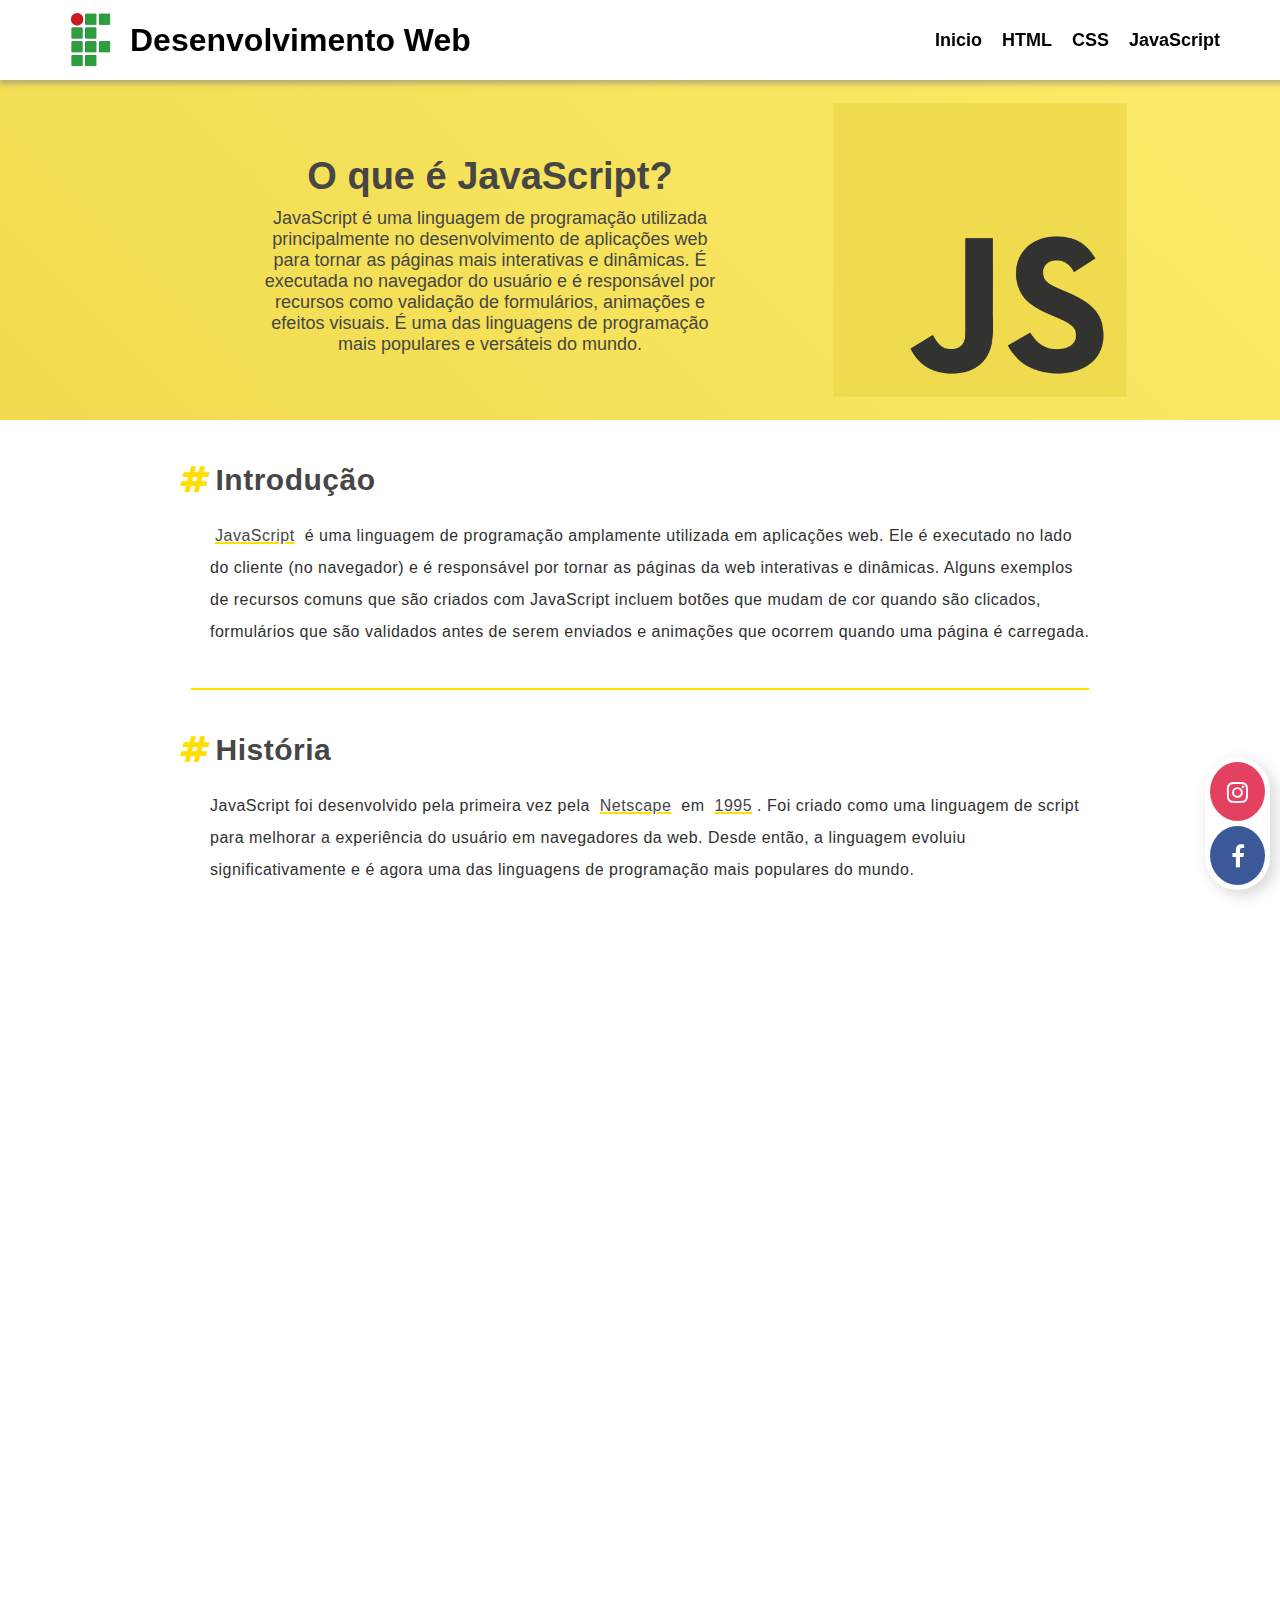
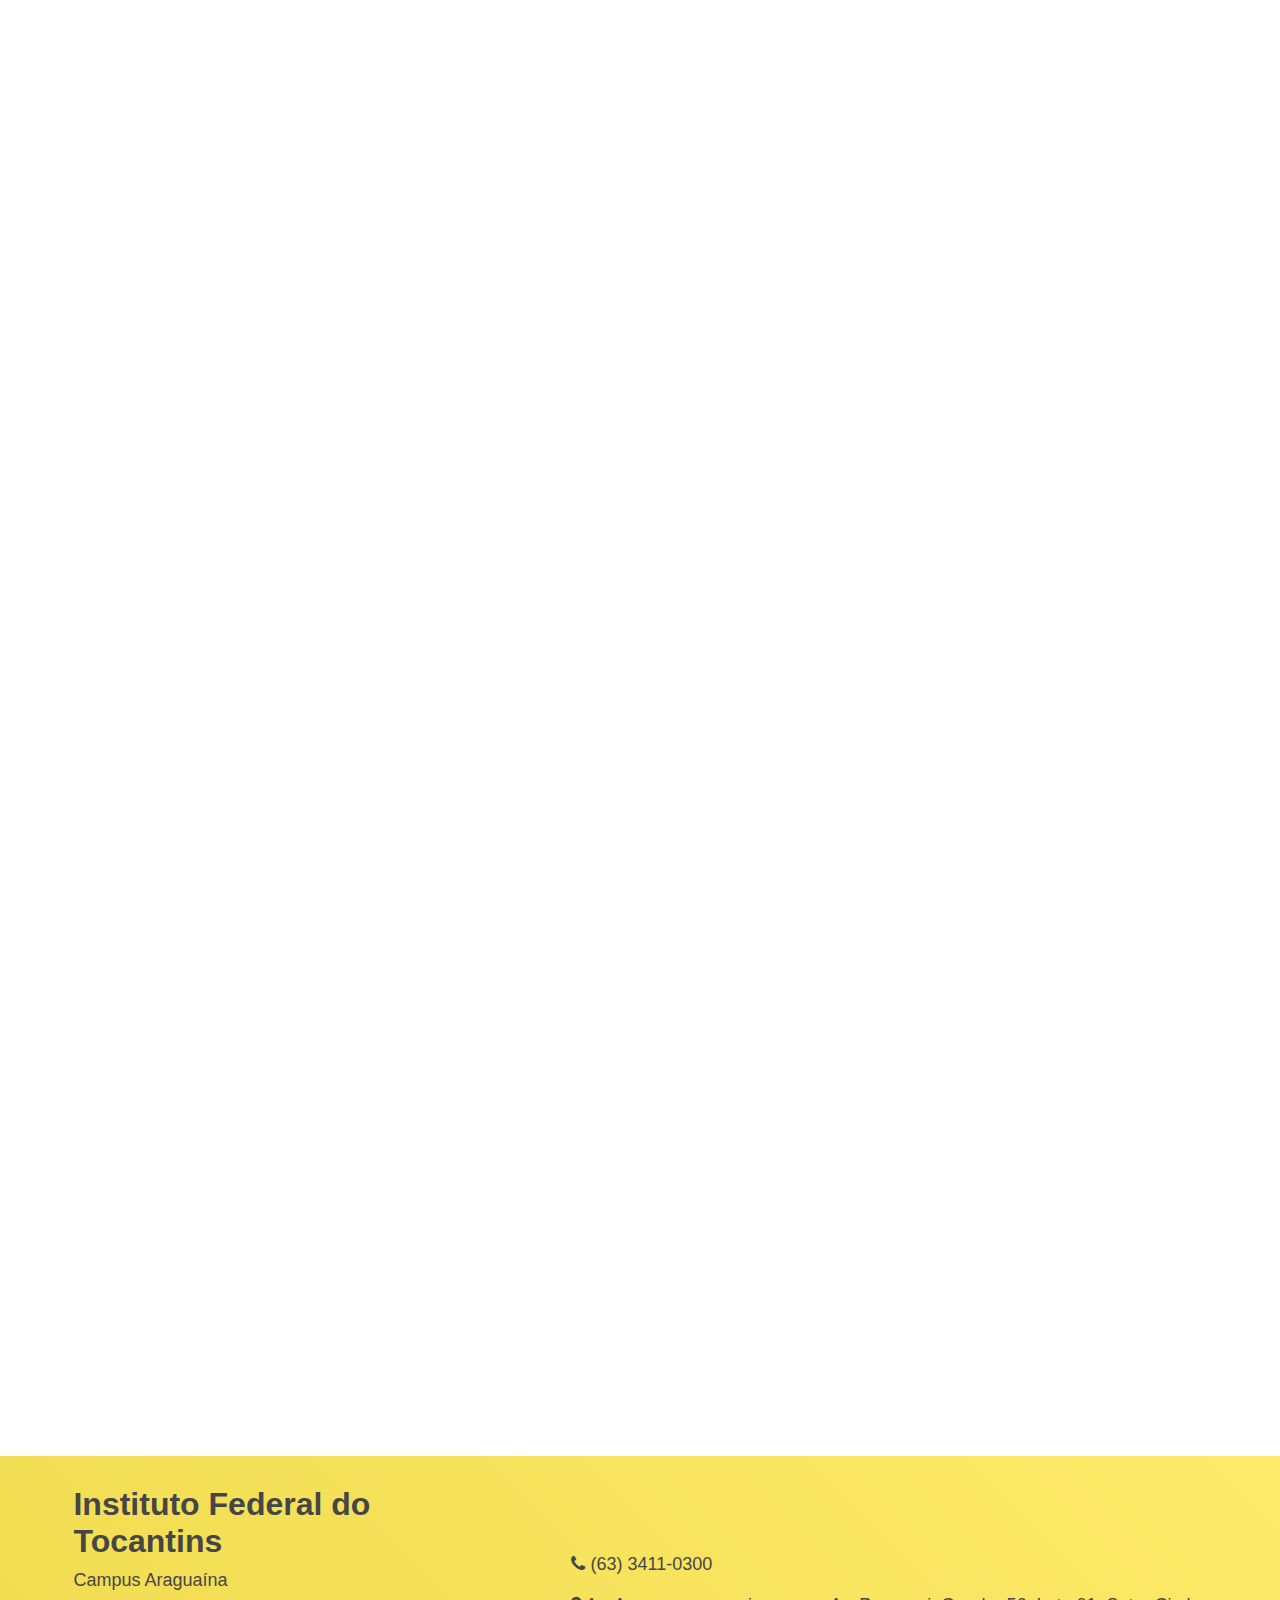
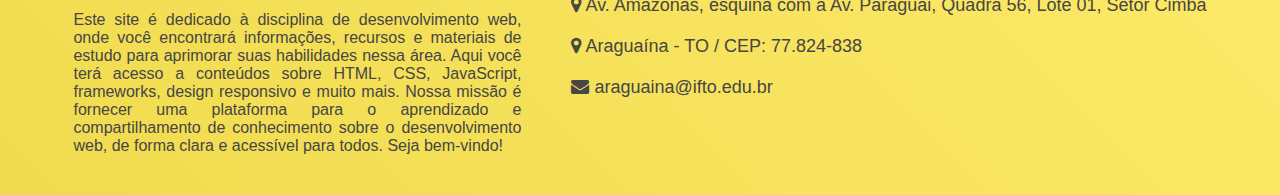
<file: javascript.html>
<!DOCTYPE html>
<html lang="pt-BR">
<head>
    <meta charset="UTF-8">
    <meta http-equiv="X-UA-Compatible" content="IE=edge">
    <meta name="viewport" content="width=device-width, initial-scale=1.0">
    <link rel="stylesheet" href="styles/style.css">
    <link rel="stylesheet" href="styles/jsTheme.css">
    <link href="https://maxcdn.bootstrapcdn.com/font-awesome/4.7.0/css/font-awesome.min.css" rel="stylesheet">
    <title>Desenvolvimento Web</title>
</head>
<body>
    <header>
        <div class="headerLeft">
            <img src="img/logo.png" alt="não faço ideia">
            <a href="index.html">
                <h1>Desenvolvimento Web</h1>
            </a>
        </div>
        <div class="headerRight">
            <nav>
                <ul>
                    <li><a href="index.html">Inicio</a></li>
                    <li><a href="html.html">HTML</a></li>
                    <li><a href="css.html">CSS</a></li>
                    <li><a href="#">JavaScript</a></li>
                </ul>
            </nav>
        </div>
    </header>
    <main>
        <section class="mainSection"> 
            <div class="mainLeft revealPull activePull">
                <h1>O que é JavaScript?</h1>
                <p>JavaScript é uma linguagem de programação utilizada principalmente no desenvolvimento de aplicações web para tornar as páginas mais interativas e dinâmicas. É executada no navegador do usuário e é responsável por recursos como validação de formulários, animações e efeitos visuais. É uma das linguagens de programação mais populares e versáteis do mundo.</p>
            </div>
            <div class="mainRight revealPull activePull">
                <img src="img/JS.png" alt="">
            </div>
            
        </section>
        <section class="section reveal active">
            <h1><span class="fa fa-hashtag icon"></span>Introdução</h1>
            <p><span class="hlt">JavaScript</span> é uma linguagem de programação amplamente utilizada em aplicações web. Ele é executado no lado do cliente (no navegador) e é responsável por tornar as páginas da web interativas e dinâmicas. Alguns exemplos de recursos comuns que são criados com JavaScript incluem botões que mudam de cor quando são clicados, formulários que são validados antes de serem enviados e animações que ocorrem quando uma página é carregada.</p>
        </section>
        <hr class="reveal active">
        <section class="section reveal active"> 
            <h1><span class="fa fa-hashtag icon"></span>História</h1>
            <p>JavaScript foi desenvolvido pela primeira vez pela <span class="hlt">Netscape</span> em <span class="hlt">1995</span>. Foi criado como uma linguagem de script para melhorar a experiência do usuário em navegadores da web. Desde então, a linguagem evoluiu significativamente e é agora uma das linguagens de programação mais populares do mundo.</p>
        </section>
        <hr class="reveal">
        <section class="section reveal"> 
            <h1><span class="fa fa-hashtag icon"></span>Sintaxe</h1>
            <p>A sintaxe básica do JavaScript é semelhante a outras linguagens de programação, mas há algumas peculiaridades que podem levar algum tempo para se acostumar. Algumas das características incluem:</p>
            <ul>
                <li><span class="hlt">Declaração de variáveis</span> usando as palavras-chave let, const e var</li>
                <li><span class="hlt">Tipos de dados</span>, como números, strings e booleanos</li>
                <li><span class="hlt">Operadores</span>, como +, -, * e /</li>
                <li><span class="hlt">Estruturas de controle de fluxo</span>, como if/else, switch/case e loops for e while</li>
                <li><span class="hlt">Funções</span>, que são blocos de código reutilizáveis</li>
                <li><span class="hlt">Objetos</span>, que podem ser usados para representar entidades complexas e são uma das principais características do JavaScript</li>
            </ul>
        </section>
        <hr class="reveal">
        <section class="section reveal"> 
            <h1><span class="fa fa-hashtag icon"></span>DOM</h1>
            <p>O <span class="hlt">Document Object Model (DOM)</span> é a interface de programação que permite manipular a estrutura e o conteúdo de uma página HTML com JavaScript. Isso significa que você pode selecionar elementos HTML com JavaScript, modificar seus atributos e estilos, e adicionar ou remover elementos da página. Algumas das funções comuns do <span class="hlt">DOM</span> incluem:</p>
            <ul>
                <li><span class="hlt">document.getElementById()</span>, que é usada para selecionar um elemento HTML por ID</li>
                <li><span class="hlt">document.querySelector()</span>, que é usada para selecionar um elemento HTML por um seletor CSS</li>
                <li><span class="hlt">element.innerHTML</span>, que é usada para obter ou definir o conteúdo HTML de um elemento</li>
                <li><span class="hlt">element.setAttribute()</span>, que é usada para definir um atributo HTML em um elemento</li>
                <li><span class="hlt">element.style</span>, que é usada para definir o estilo CSS de um elemento</li>
            </ul>
        </section>
        <hr class="reveal">
        <section class="section reveal"> 
            <h1><span class="fa fa-hashtag icon"></span>Eventos</h1>
            <p><span class="hlt">Eventos</span> são uma das principais maneiras de tornar as aplicações web interativas e responsivas. Eles são acionados quando algo acontece na página, como um clique em um botão ou rolagem da tela. Você pode usar eventos em JavaScript para criar respostas a esses eventos, como exibir uma mensagem ou alterar a aparência da página. Alguns exemplos de eventos comuns incluem:</p>
            <ul>
                <li><span class="hlt">click</span>, que é acionado quando um elemento é clicado</li>
                <li><span class="hlt">mouseover</span>, que é acionado quando o mouse passa por cima de um elemento</li>
                <li><span class="hlt">scroll</span>, que é acionado quando a página é rolada para cima ou para baixo</li>
            </ul>
        </section>
        <hr class="reveal">
        <section class="section reveal"> 
            <h1><span class="fa fa-hashtag icon"></span>Frameworks</h1>
            <p>Existem vários <span class="hlt">frameworks</span> JavaScript populares que podem simplificar o processo de desenvolvimento de aplicações web. Alguns dos mais populares incluem:</p>
            <ul>
                <li><span class="hlt">React</span>: Um framework mantido pelo Facebook que é usado para criar interfaces de usuário complexas.</li>
                <li><span class="hlt">Vue.js</span>: Um framework focado na criação de interfaces de usuário reativas e escaláveis.</li>
                <li><span class="hlt">Angular</span>: Um framework mantido pelo Google que é usado para criar aplicações web complexas e escaláveis.</li>
            </ul>
        </section>
        <hr class="reveal">
        <section class="section reveal"> 
            <h1><span class="fa fa-hashtag icon"></span>Conclusão</h1>
            <p>JavaScript é uma linguagem de programação fundamental para o desenvolvimento de aplicações web modernas. Com ele, é possível criar páginas interativas e dinâmicas, manipular a estrutura e o conteúdo de uma página HTML e criar respostas a eventos. Existem também vários frameworks populares que podem ajudar a simplificar o processo de desenvolvimento. Se você está interessado em desenvolvimento web, é importante ter um bom entendimento de JavaScript e suas capacidades.</p>
        </section>
    </main>
    <footer class="mainFooter">
        <div class="footerRow">
            <div class="footerInfo">
                <h1>Instituto Federal do Tocantins</h1>
                <p id="campus">Campus Araguaína</p>
                <p>Este site é dedicado à disciplina de desenvolvimento web, onde você encontrará informações, recursos e materiais de
                    estudo para aprimorar suas habilidades nessa área. Aqui você terá acesso a conteúdos sobre HTML, CSS, JavaScript,
                    frameworks, design responsivo e muito mais. Nossa missão é fornecer uma plataforma para o aprendizado e
                    compartilhamento de conhecimento sobre o desenvolvimento web, de forma clara e acessível para todos. Seja bem-vindo!
                </p>
            </div>
            <div class="footerContact">
                <p><i class="fa fa-phone" aria-hidden="true"></i> (63) 3411-0300</p>
                <p><i class="fa fa-map-marker" aria-hidden="true"></i> Av. Amazonas, esquina com a Av. Paraguai, Quadra 56, Lote 01, Setor Cimba</p>
                <p><i class="fa fa-map-marker" aria-hidden="true"></i> Araguaína - TO  / CEP: 77.824-838 </p>
                <p><i class="fa fa-envelope" aria-hidden="true"></i> araguaina@ifto.edu.br</p>
            </div>
        </div>
    </footer>
    <div class="footerSocial">
        <a href="https://www.instagram.com/ifto.araguaina/" target="_blank" class="social-button instagram circle">
            <i class="fa fa-instagram" aria-hidden="true"></i>
        </a>
        <a href="https://www.facebook.com/CampusAraguainaIFTO/?locale=pt_BR" target="_blank" class="social-button facebook circle">
            <i class="fa fa-facebook" aria-hidden="true"></i>
        </a>
    </div>
    <script src="scripts/onLoad.js"></script>
    <script src="scripts/scrollAnimated.js"></script>
</body>
</html>
</file>
<file: styles/style.css>
:root{
    --theme-color1:#168224;

    --theme-color2: #ff3e44;
}

* {
    margin: 0px;
    padding: 0px;
}

body{
    font-family: Arial, Helvetica, sans-serif;
    overflow-x: hidden;
}

/* HEADER */

header {
    display: flex;
    flex-direction: row;
    justify-content: space-between;
    background-color: white;
    height: 80px;
    align-items: center;
    padding: 0px 50px;
    box-shadow: 2px 2px 5px 2px #83838385;
    position: sticky;   
    top: 0; 
    z-index: 999;
}

.headerRight,.headerLeft{
    display: flex;
    flex-direction: row;
    height: 100%;
    align-items: center;
}

.headerLeft img{
    height: 100%;
}

.headerLeft a, .headerLeft a:hover{
    color: black;
    background-color: none;
    text-decoration: none;
}

nav {
    display: flex;
    flex-direction: row;
}

nav ul{
    list-style: none;
    display: flex;
    flex-direction: row;
    flex-wrap: wrap;
}

nav li{
    padding: 0px 10px;
    
}

nav li a{
    text-decoration: none;
    font-weight: bold;
    font-size: 18px;
    color: black;
}

nav li a:hover{
    text-decoration: underline;
    color: var(--theme-color1);
    text-decoration-color: var(--theme-color2);
    text-decoration-thickness: 2px;
}

/* MAIN */

main {
    padding-bottom: 50px;
}

main p{
    font-size: 16px;
    padding: 0px 10px;
}

.mainSection{
    color: white;
    display: flex;
    flex-direction: row;
    justify-content: space-evenly;
    padding: 20px 150px;
    background: linear-gradient(42deg, var(--theme-color1), #34cbb6);
}

.mainRight{
    display: flex;
}

.mainRight img{
    width: 400px;
    height: 300px;
}

.mainLeft{
    display: flex;
    flex-direction: column;
    justify-content: center;
    align-items: center;
    
}

.mainLeft h1{
    font-size: 38px;
    padding: 10px 0px;
}

.mainLeft p{
    text-align: center;
    max-width: 70%;
    font-size: 18px;
}

/* END MAIN */

/* SECTION */

.section {
    line-height: 2;
    letter-spacing: 0.5px;
    padding: 30px 180px;
    color: #303030;
}

.section h1{
    font-size: 30px;
    color: var(--theme-color1);
}

.section h2{
    color: var(--theme-color1);
    text-decoration: underline;
    text-decoration-color: var(--theme-color2);
    padding: 0px 0px 0px 30px;
}

.section p{
    padding: 10px 10px 10px 30px;
}

.section ul {
    list-style-position: inside;
    padding: 0px 0px 0px 60px;
    margin: 10px 0px;
}

.section a{
    text-decoration: none;
    font-size: 18px;
}

.section li{
    padding: 5px 0;
}


hr{
    width: 70%;
    margin: 0px auto;
    border: 1px solid var(--theme-color2);
}

.icon{
    color: var(--theme-color2);
    margin-right: 5px;
}


#imgExample{
    display: flex;
    justify-content: center;
    align-items: center;
}

.teacherInfo{
   display: flex;
   flex-direction: row;
   background-color: white;
   width: 100%;
   padding: 20px;
   margin: 20px 0px 0px -20px;
   justify-content: center;
   align-items: center;
   text-align: center;
   gap: 30px;
   border-radius: 50px;
   box-shadow: 5px 5px 15px #00000029;
}

.teacherInfo ul{
    list-style: none;
    padding: 10px;
}


.profileImage{
    border-radius: 50%;
    width: 260px;
    border: 5px solid var(--theme-color1);
}

.profileName{
    padding: 0px !important;
    margin: 20px 0px 0px 0px;
}

.teacherData li{
    font-size: 18px;
    color: var(--theme-color1);

}

.social-buttons {
    display: flex;
    justify-content: center;
    gap: 10px;
}

.social-button {
    display: inline-flex;
    align-items: center;
    justify-content: center;
    font-size: 16px;
    font-weight: 600;
    color: #fff;
    text-decoration: none;
    padding: 12px 20px;
    border-radius: 6px;
    transition: all 0.3s ease;
   
}

.github {
    background-color: #333;
}

.github:hover {
    background-color: #000;
}

.linkedin {
    background-color: #0077b5;
}

.linkedin:hover {
    background-color: #046293;
}

.instagram{
    background-color: #E4405F;
}

.instagram:hover{
    background-color: #ED616F;
}

.facebook{
    background-color: #3B5998;
}

.facebook:hover{
    background-color: #4C70BA;
}

.social-button i {
    margin-right: 10px;
    font-size: 24px;
}

footer{
    display: flex;
    flex-direction: column;
    color: white;
    background: linear-gradient(302deg, #3db153 , #218533);
}

.footerRow{
    display: flex;
    flex-direction: row;
    justify-content: center;
    gap: 50px;
}

.footerRow p{
    padding: 10px 0px;
}

.footerInfo{
    padding: 30px 0px 30px 30px;
    width: 35%;
}

.footerInfo #campus{
    font-size: 18px;
}

.footerInfo p{
    text-align: justify;
}

.footerContact{
    padding: 30px 30px 30px 0px;
    display: flex;
    flex-direction: column;
    justify-content: center;
}

.footerContact p{
    font-size: 18px;
    font-weight: 300;
}

.footerSocial{
    background-color: white;
    padding: 5px;
    display: flex;
    flex-direction: column;
    justify-content: center;
    margin: 0px;
    border-radius: 50px;
    position: fixed;
    bottom: 10px;
    right: 10px;
    gap: 5px;
    box-shadow: 5px 5px 15px #00000029;
    
}

.circle{
    border-radius: 50%;
    width: 15px;
    height: 35px;
}

.circle i {
    margin: 0px;
}

.hlt {
    padding: 0px 5px;
    color: var(--theme-color1);
    text-decoration: underline var(--theme-color2) 1.5px;
}


.revealPull{
    position: relative;
    transform: translateX(800px);
    opacity: 0;
    transition: all 2s ease; 
}

.revealPull.activePull{
    transform: translateX(0px);
    opacity: 1;
}


.reveal{
    position: relative;
    opacity: 0;
    transition: all 0.8s ease; 
}

.reveal.active{
    opacity: 1;
}

/* responsividade */


@media (max-width: 850px) {
    header {
        flex-direction: column;
        height: 100%;
        gap: 40px;
        position: relative;
        text-align: center;
    }

    .headerLeft {
        flex-direction: column;
    }
    .headerRight{
        padding-bottom: 30px;
    }
    

    .mainSection {
        flex-direction: column;
        text-align: center;
        padding: 30px;
        gap: 30px;
    }
    
    .mainLeft, .mainRight {
        width: 100%;
    }

    .mainRight{
        justify-content: center;
    }
    
    hr {
        width: 90%;
    }

    .section{
        padding: 30px;
    }

    .teacherInfo{
        flex-direction: column;
        padding: 25px 10px;
        margin: 20px 0px 0px -10px;
    }

    #imgExample {
        width: 100%;
    }

    footer{
        padding: 30px;
        text-align: center;
    }

    .footerRow{
        flex-direction: column;
        gap: 20px;
    }

    .footerInfo{
        padding: 0px;
        width: 100%;
    }

    .footerInfo p{
        text-align: center;
    }

    .footerContact {
        padding: 0px;
    }
}


@media (max-width: 580px) {

    .mainSection, .section{
        padding: 10px;
    }

    nav ul {
        flex-direction: column;
    }

    nav li {
        padding: 10px 0px;
        text-align: center;
    }

    .section h2, .section p, .section ul {
        padding: 0px 0px 0px 10px;
    }
}
</file>
<file: styles/cssTheme.css>
:root {
    --theme-color1: #1572B6;
    --theme-color2: #33A9DC;
}

.mainSection{
    background: linear-gradient(90deg, var(--theme-color1) 60%, var(--theme-color2));
}

.mainRight img{
    width: 300px;
    height: 300px;
}

.mainFooter{
    background: linear-gradient(90deg, var(--theme-color1) 60%, var(--theme-color2));
}
</file>
<file: styles/htmlTheme.css>
:root{
    --theme-color1: #ff8a3c;
    --theme-color2: #df4903;
}

.mainSection{
    background: linear-gradient(42deg, var(--theme-color2), var(--theme-color1));
}

.mainRight img{
    width: 300px;
    height: 300px;
}


.mainFooter{
    background: linear-gradient(42deg, var(--theme-color2), var(--theme-color1));
}
</file>
<file: styles/jsTheme.css>
:root {
    --theme-color1: #464646;
    --theme-color2: #ffde00;
}

.mainSection{
    background: linear-gradient(45deg, #f0db4f, #fdea69);
}

.mainRight img{
    width: 300px;
    height: 300px;
}

.mainLeft{
    color: var(--theme-color1);
}

.mainFooter{
    color: var(--theme-color1);
    background: linear-gradient(45deg, #f0db4f, #fdea69);
    
}
</file>
